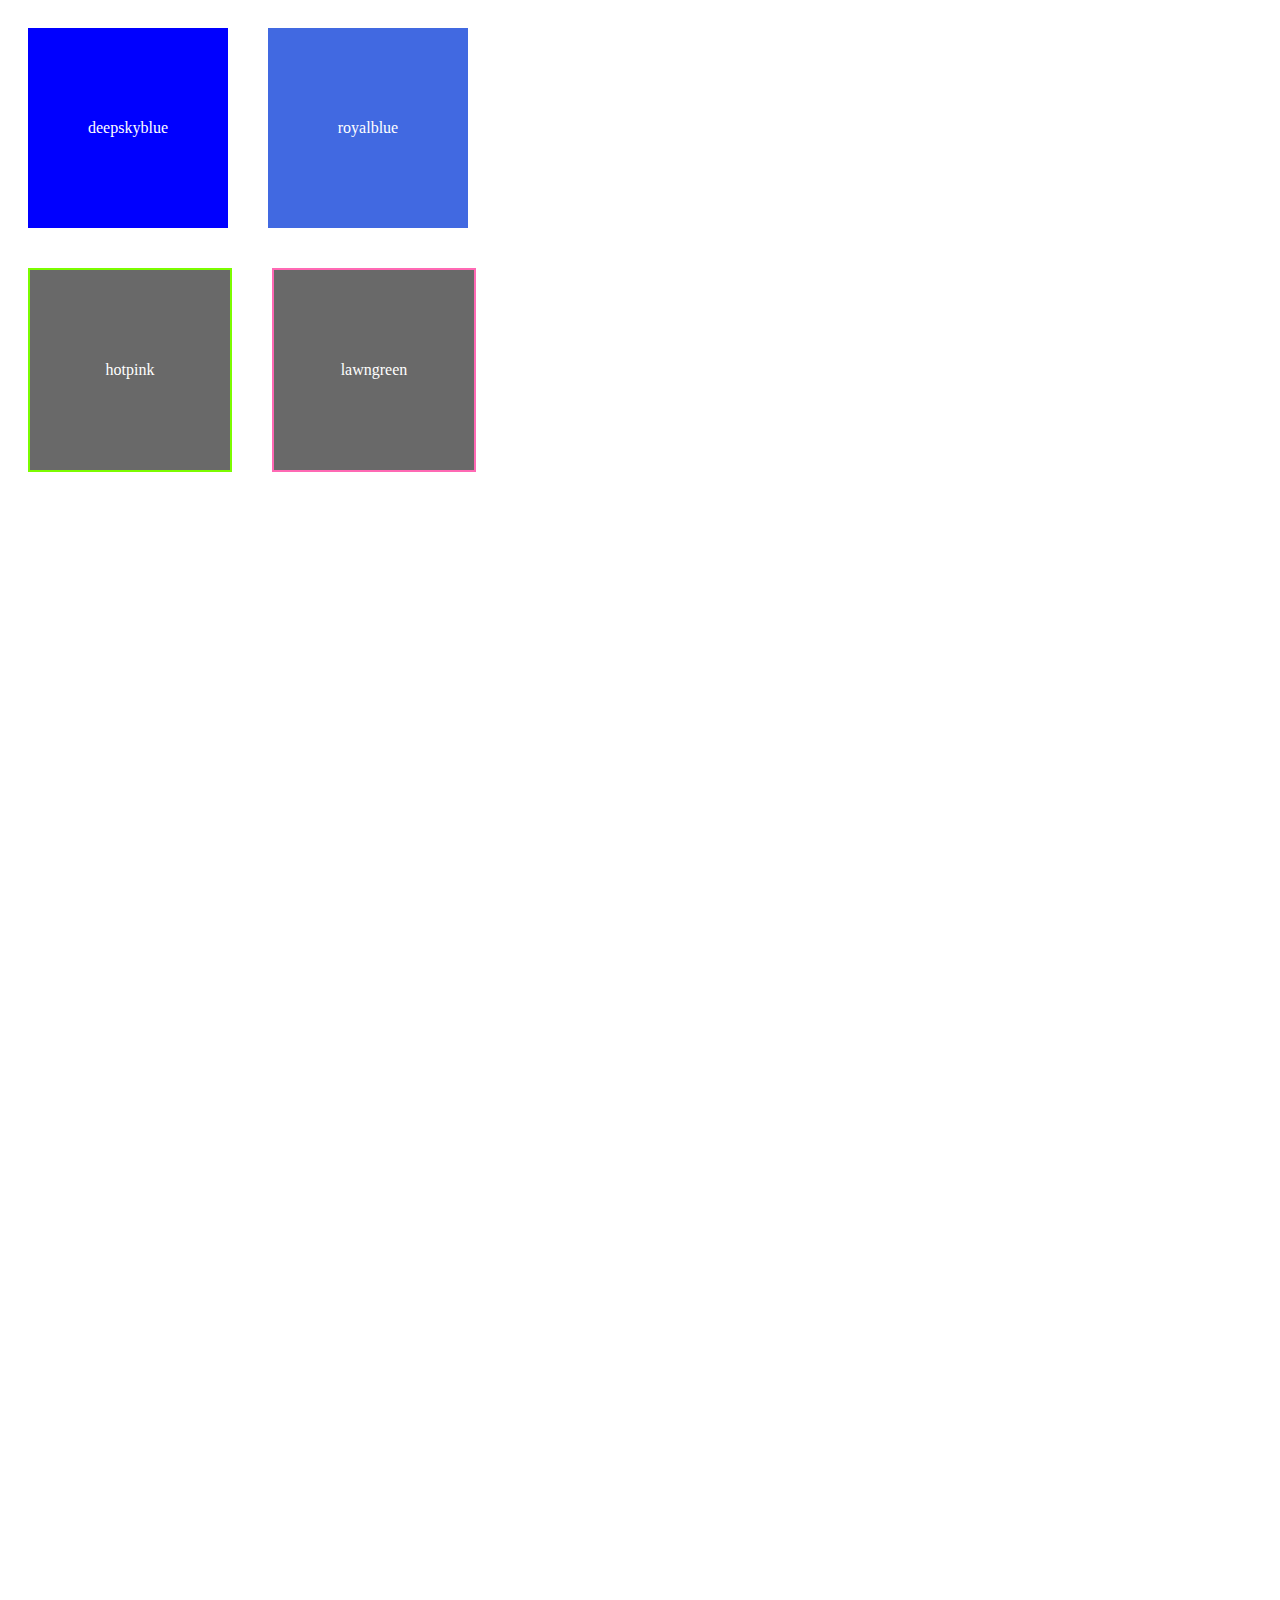
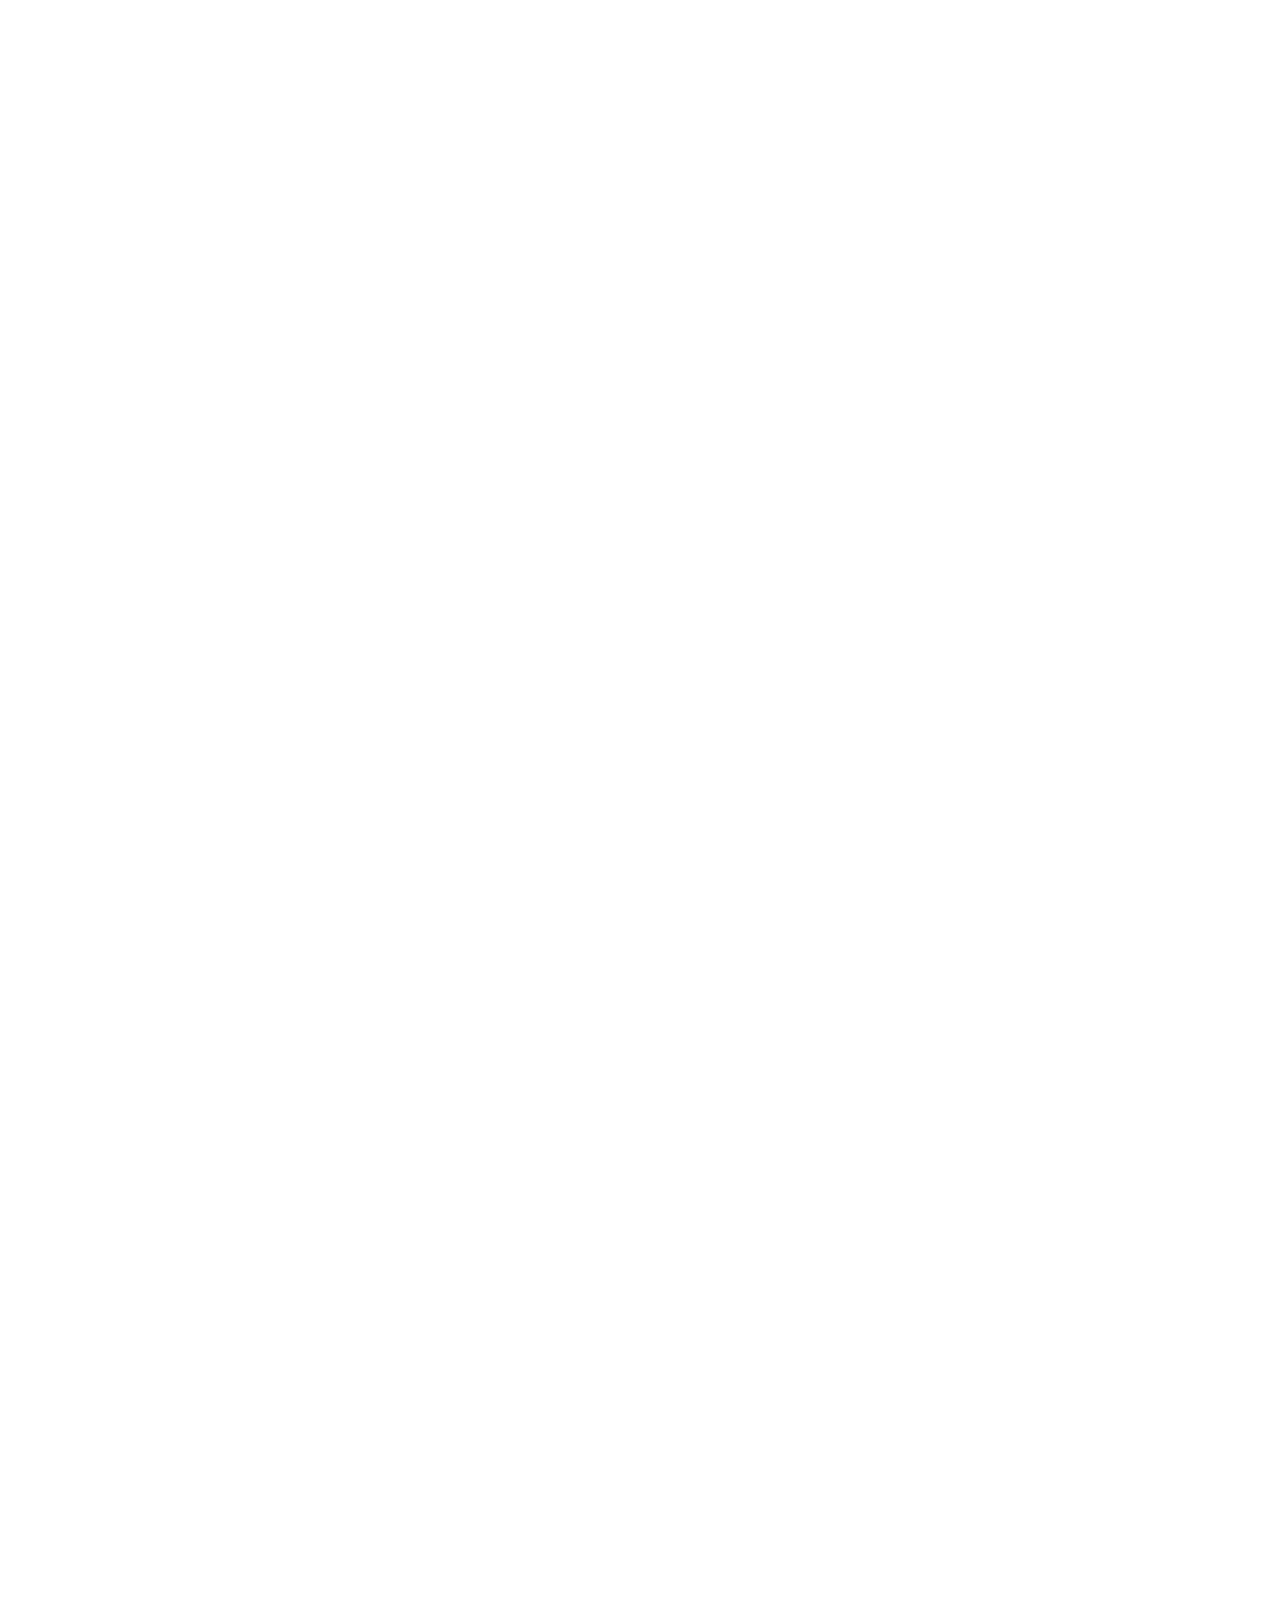
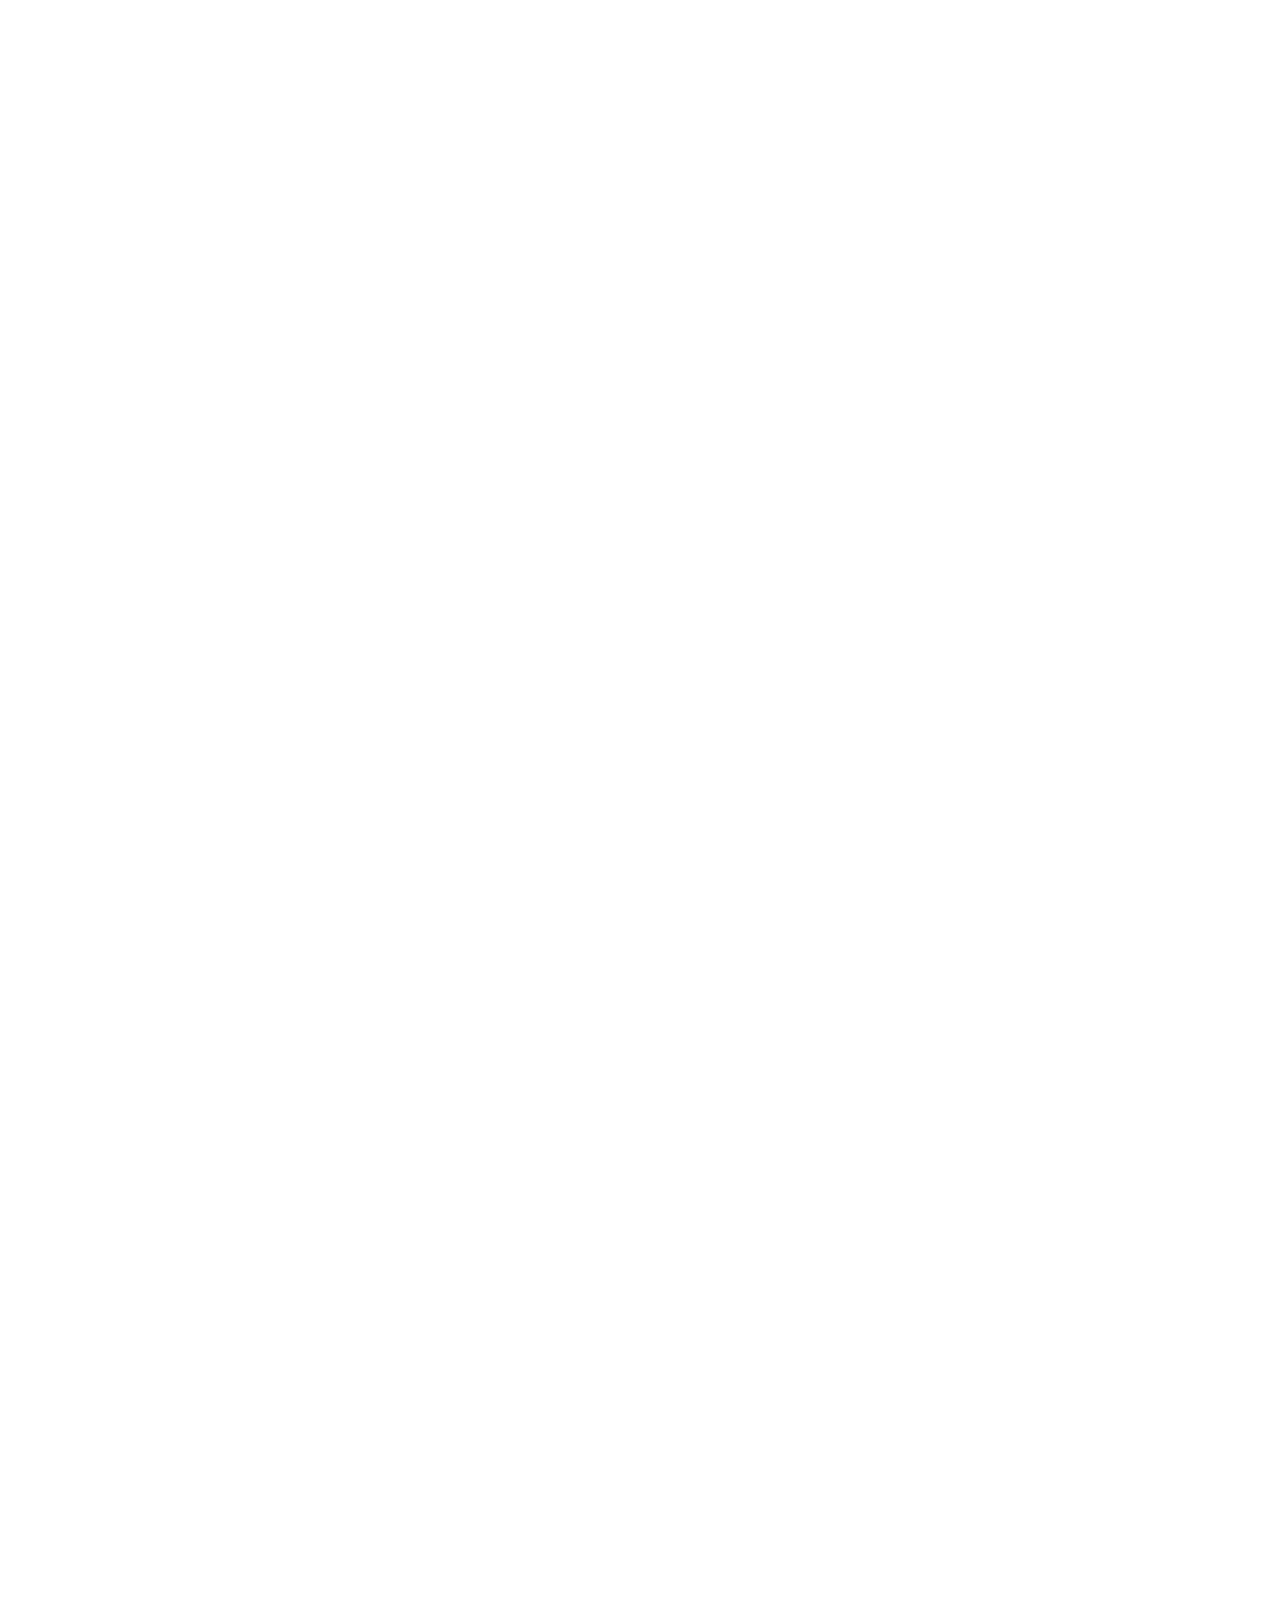
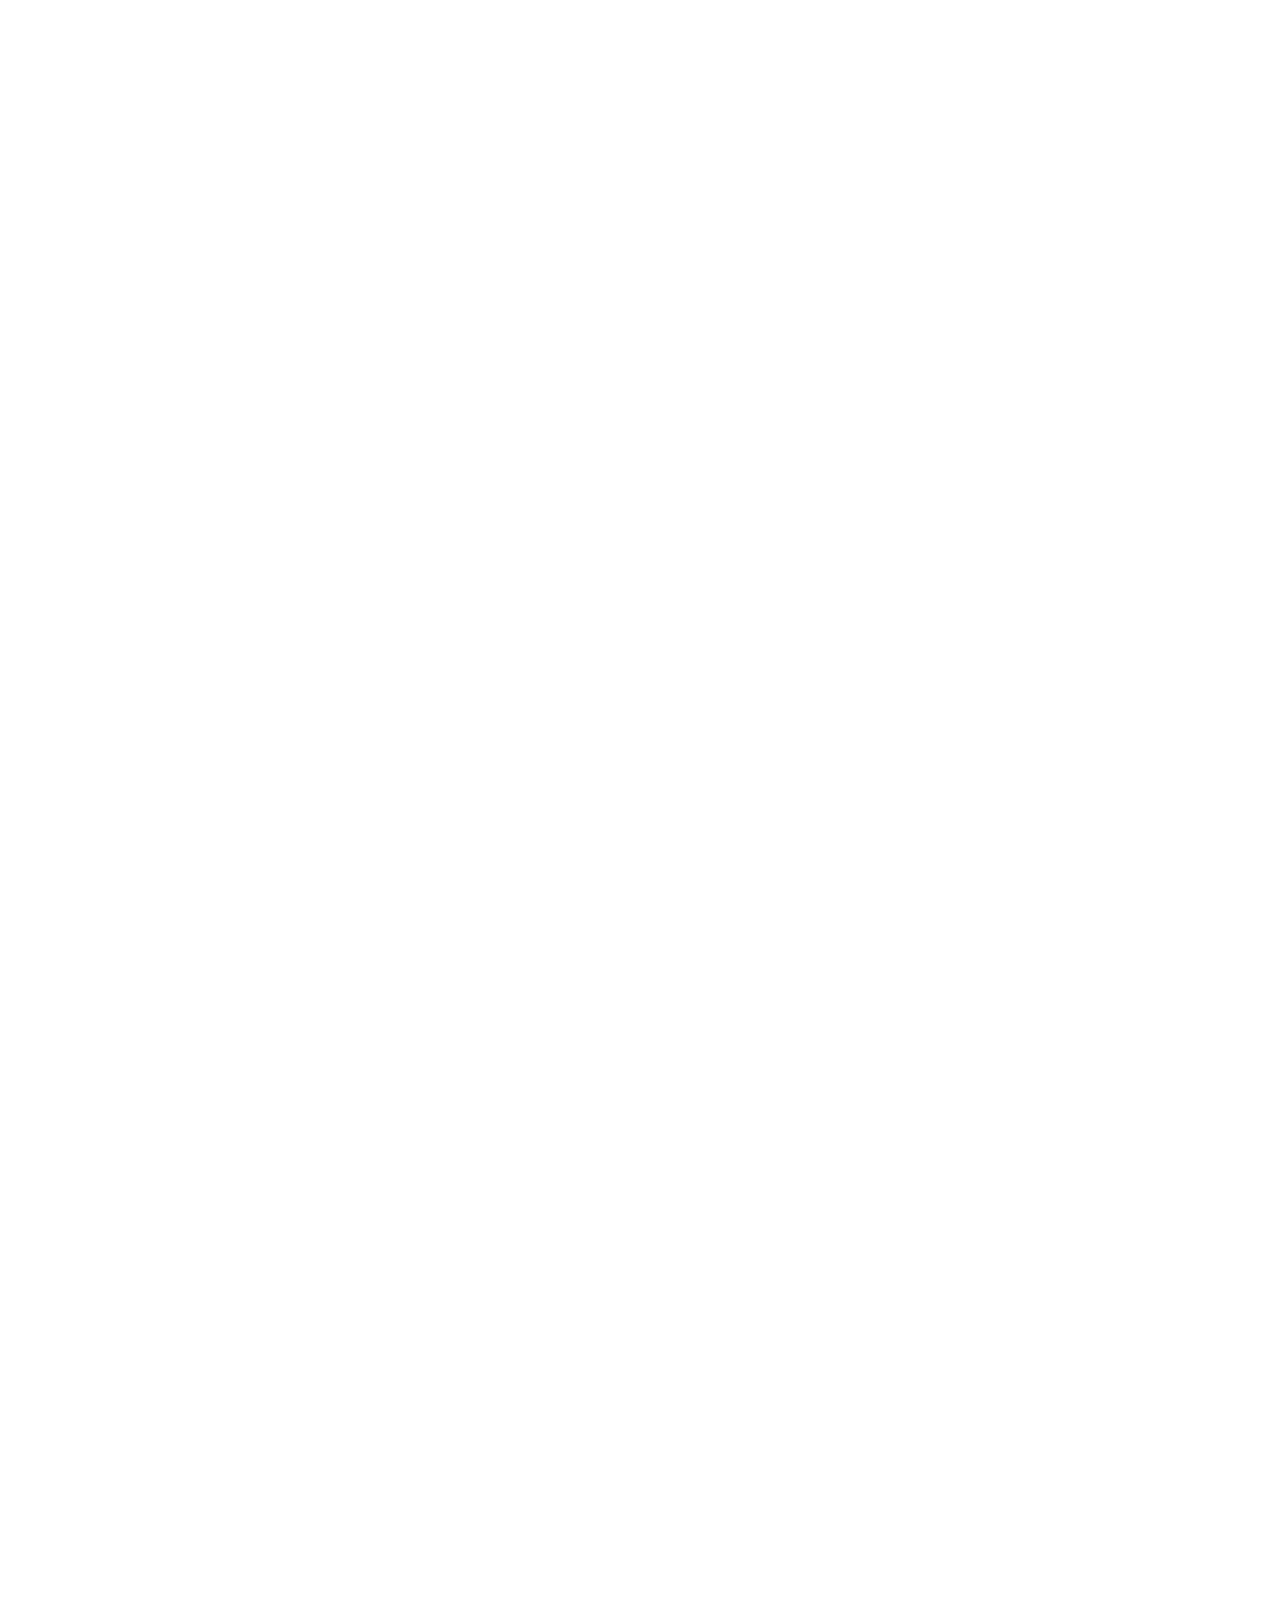
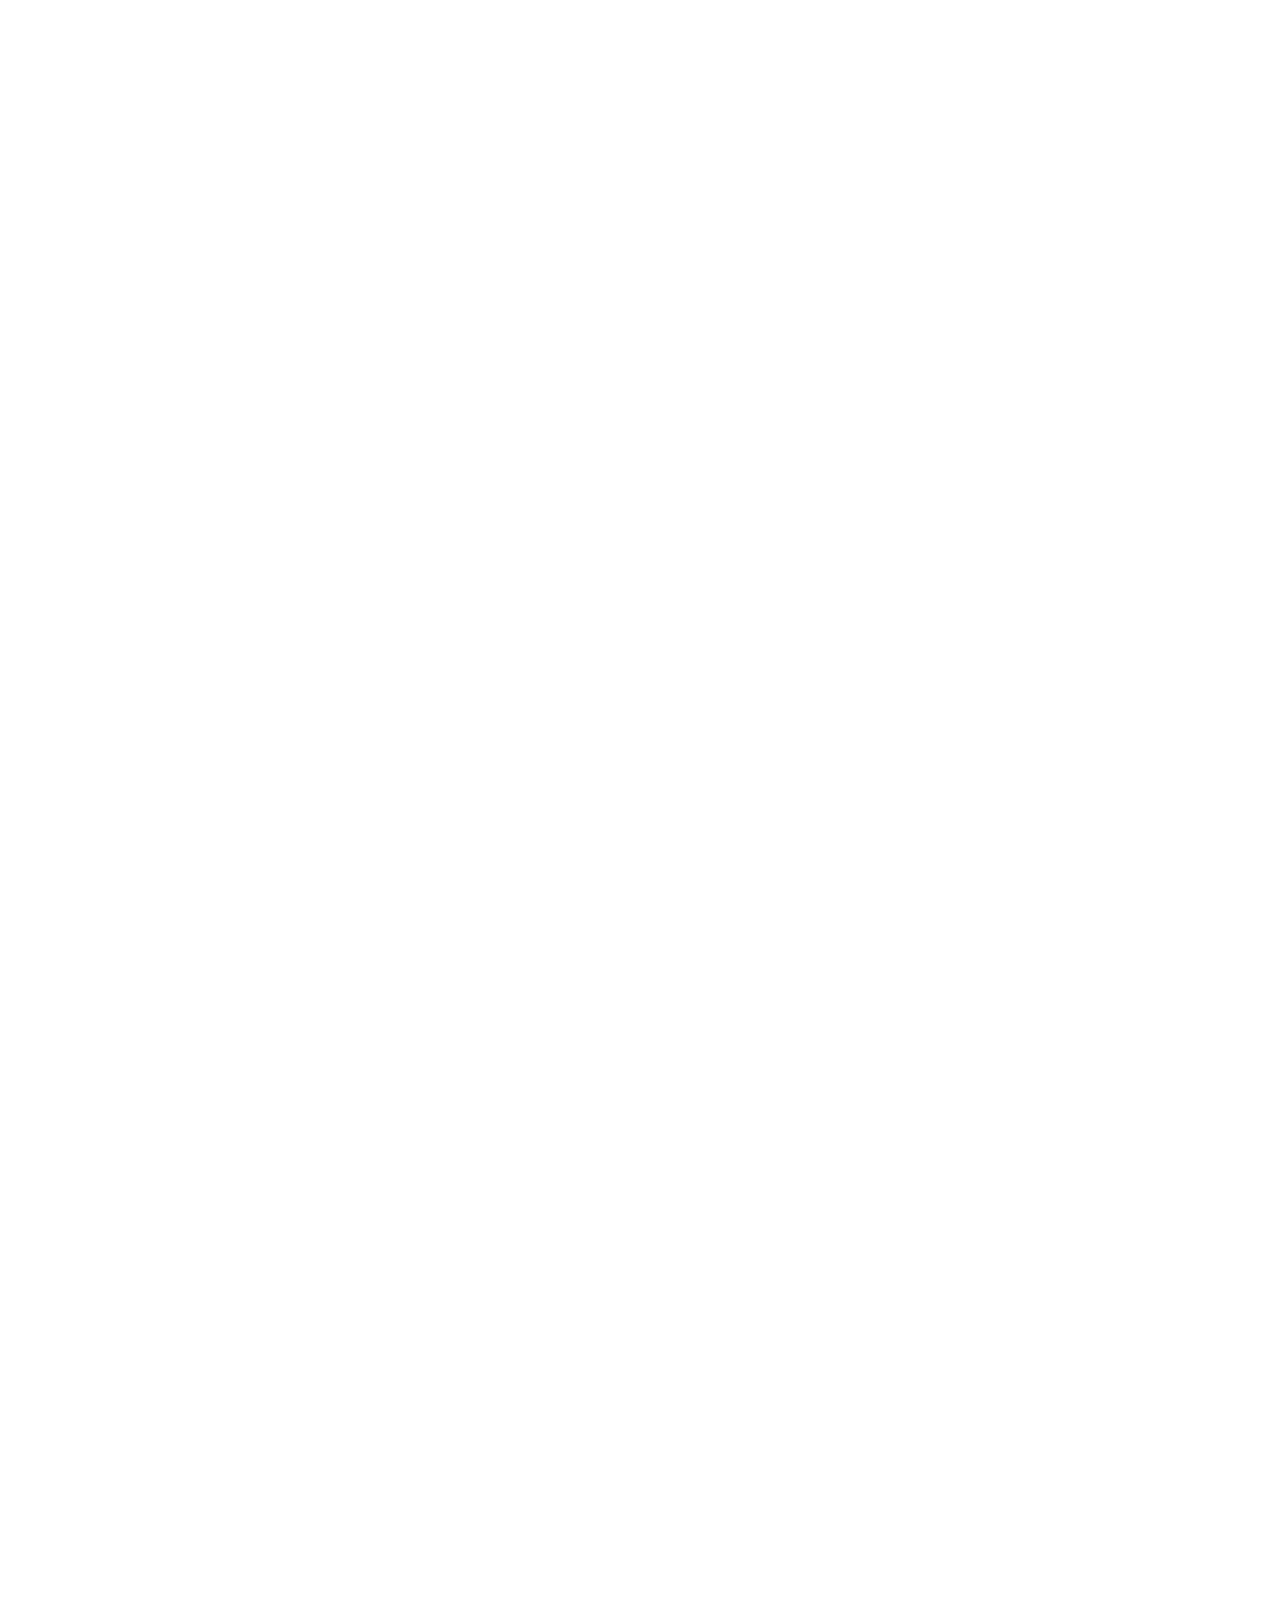
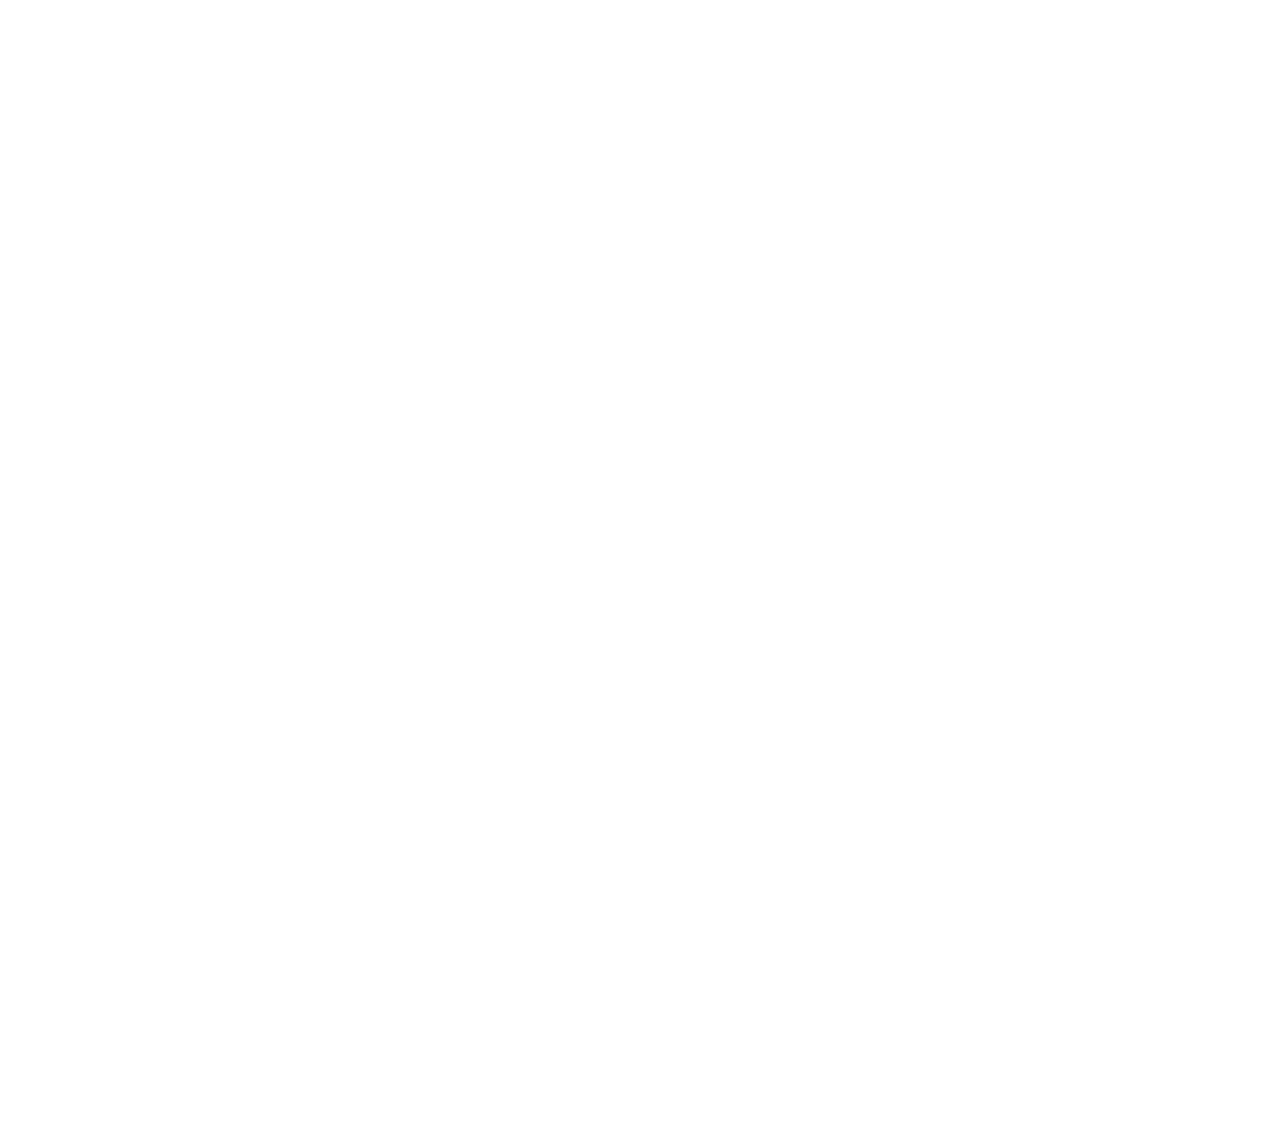
<file: 000_favorite-colors/index.html>
<!DOCTYPE html>
<html lang="en">
<head>
    <meta charset="UTF-8">
    <title>Favorite Colors</title>
    <link rel="stylesheet" href="main.css">
</head>
<body>

<div class="b">
    <div class="c c01">deepskyblue</div>
    <div class="c c02">royalblue</div>
</div>
<div class="b">
    <div class="c c03">hotpink</div>
    <div class="c c04">lawngreen</div>
</div>
<div class="c c05"></div>
<div class="c c06"></div>
<div class="c c07"></div>
<div class="c c08"></div>
<div class="c c09"></div>
<div class="c c10"></div>
<div class="c c11"></div>
<div class="c c12"></div>
<div class="c c13"></div>
<div class="c c14"></div>
<div class="c c15"></div>
<div class="c c16"></div>
<div class="c c17"></div>
<div class="c c18"></div>
<div class="c c19"></div>
<div class="c c20"></div>
<div class="c c21"></div>
<div class="c c22"></div>
<div class="c c23"></div>
<div class="c c24"></div>
<div class="c c25"></div>
<div class="c c26"></div>
<div class="c c27"></div>
<div class="c c28"></div>
<div class="c c29"></div>
<div class="c c30"></div>
<div class="c c31"></div>
<div class="c c32"></div>
<div class="c c33"></div>
<div class="c c34"></div>
<div class="c c35"></div>
<div class="c c36"></div>
<div class="c c37"></div>
<div class="c c38"></div>
<div class="c c39"></div>
<div class="c c40"></div>

</body>
</html>
</file>
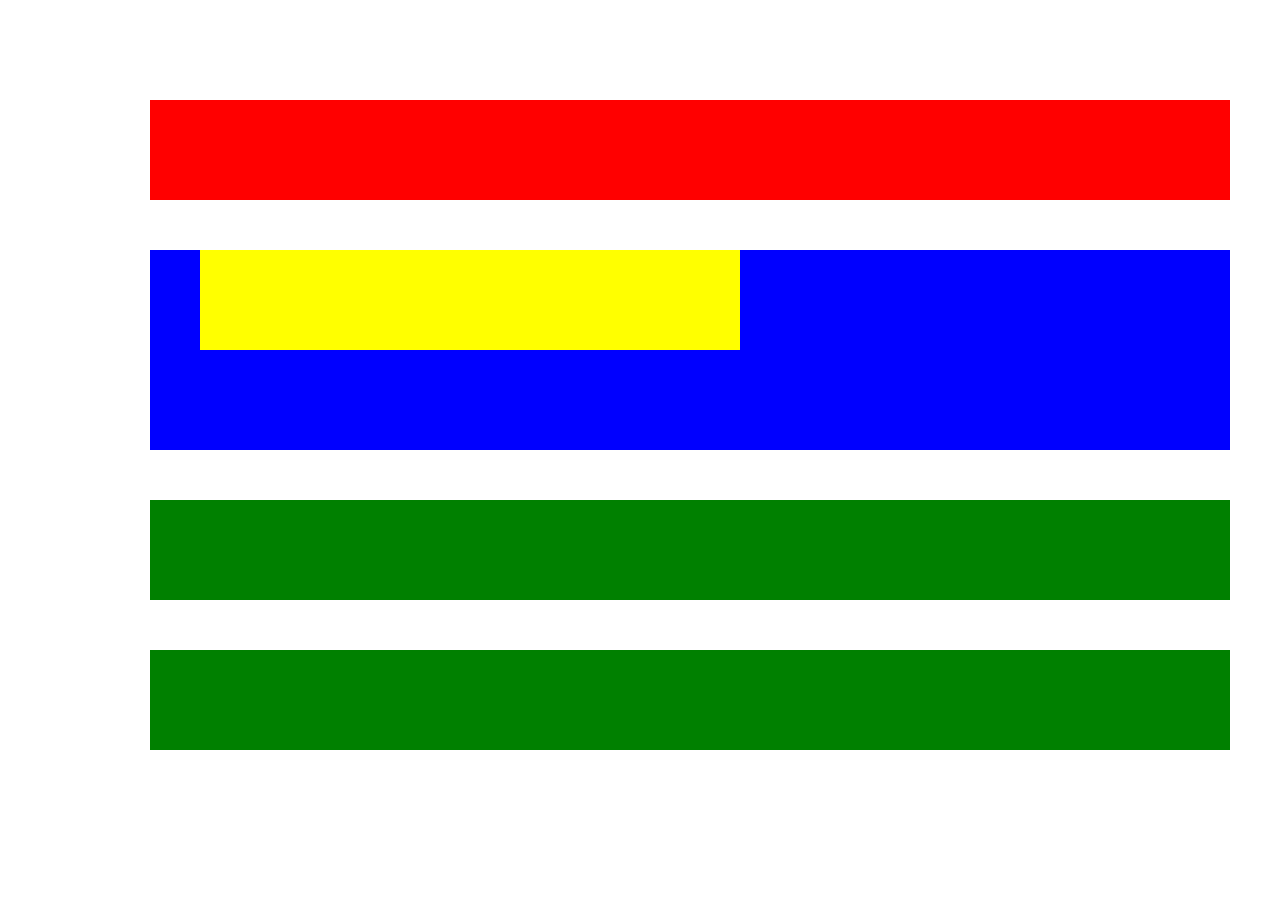
<file: 004_multiple-css-rule-sets/index.html>
<!DOCTYPE html>
<html lang="en">
<head>
    <meta charset="UTF-8">
    <title>Title</title>
    <link rel="stylesheet" href="main.css">
</head>
<body>

<header></header>

<section>
    <article></article>
</section>

<aside></aside>

<footer></footer>

</body>
</html>
</file>
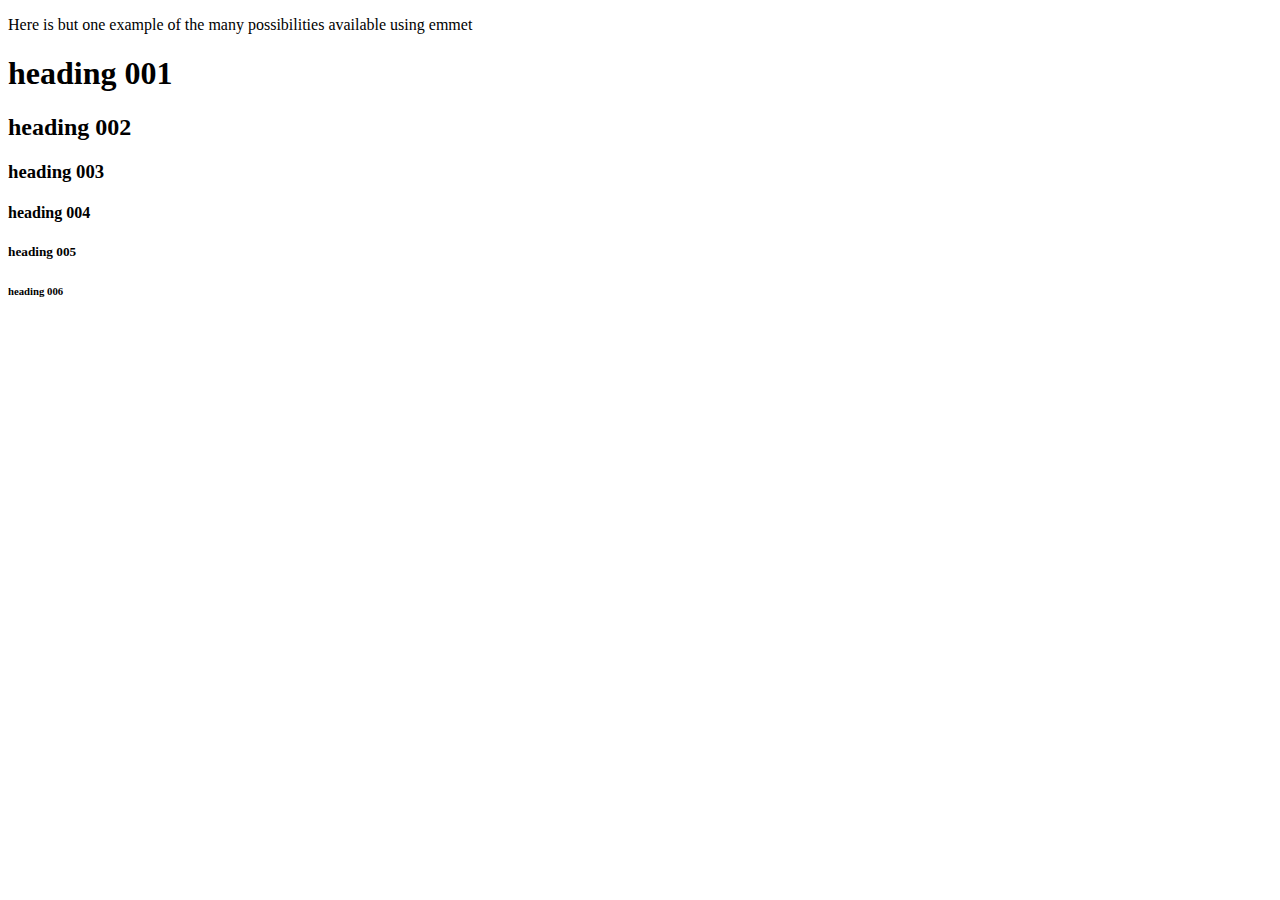
<file: 006_emmet/index.html>
<!DOCTYPE html>
<html lang="en">
<head>
    <meta charset="UTF-8">
    <title>Title</title>
</head>
<body>


<!--p{Here is but one example of the many possibilities available using emmet}-->
<p>Here is but one example of the many possibilities available using emmet</p>

<!--h${heading $$$}*6-->
<h1>heading 001</h1>
<h2>heading 002</h2>
<h3>heading 003</h3>
<h4>heading 004</h4>
<h5>heading 005</h5>
<h6>heading 006</h6>

</body>
</html>
</file>
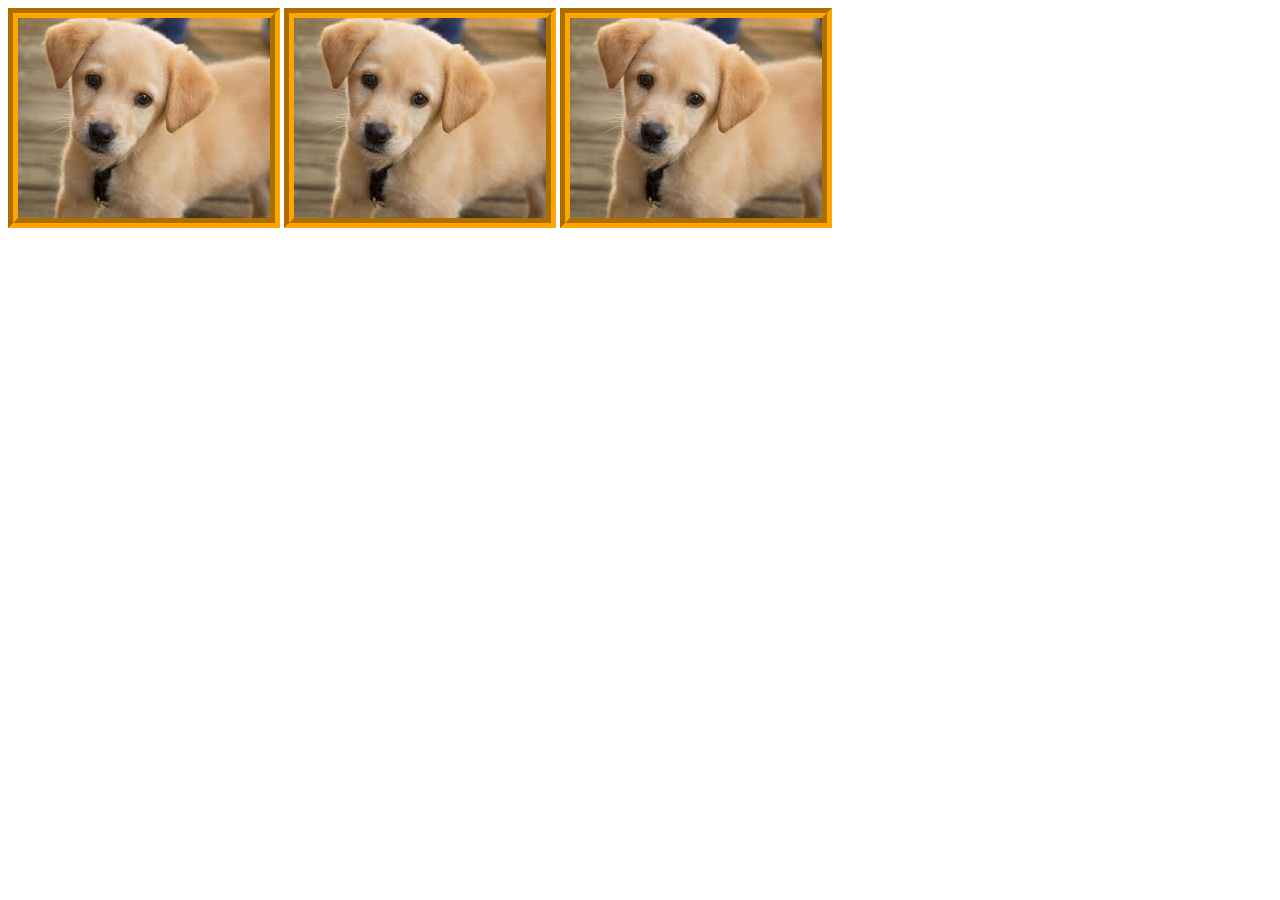
<file: 008_relative-urls/index.html>
<!DOCTYPE html>
<html lang="en">
<head>
    <meta charset="UTF-8">
    <title>Title</title>
    <link rel="stylesheet" href="main.css">
</head>
<body>

<!--relative-->
<img src="puppy.jpg">

<!--relative-->
<img src="img/dog.jpg">

<!--relative-->
<img src="../000_img/pup.jpg">


</body>
</html>
</file>
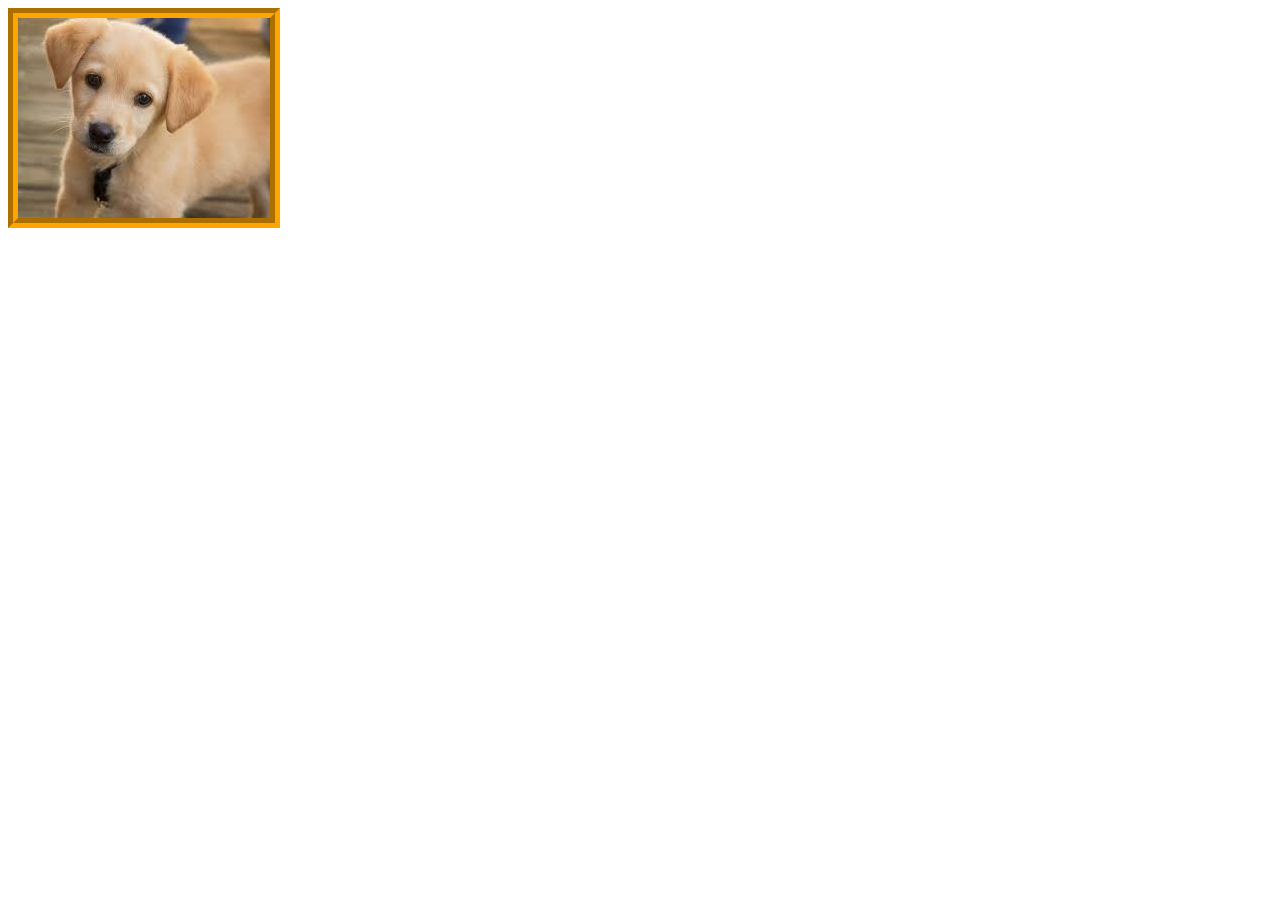
<file: 010_code-comments/index.html>
<!DOCTYPE html>
<html lang="en">
<head>
    <meta charset="UTF-8">
    <title>Title</title>
    <link rel="stylesheet" href="main.css">
</head>
<body>

<!--relative-->
<img src="puppy.jpg">

</body>
</html>
</file>
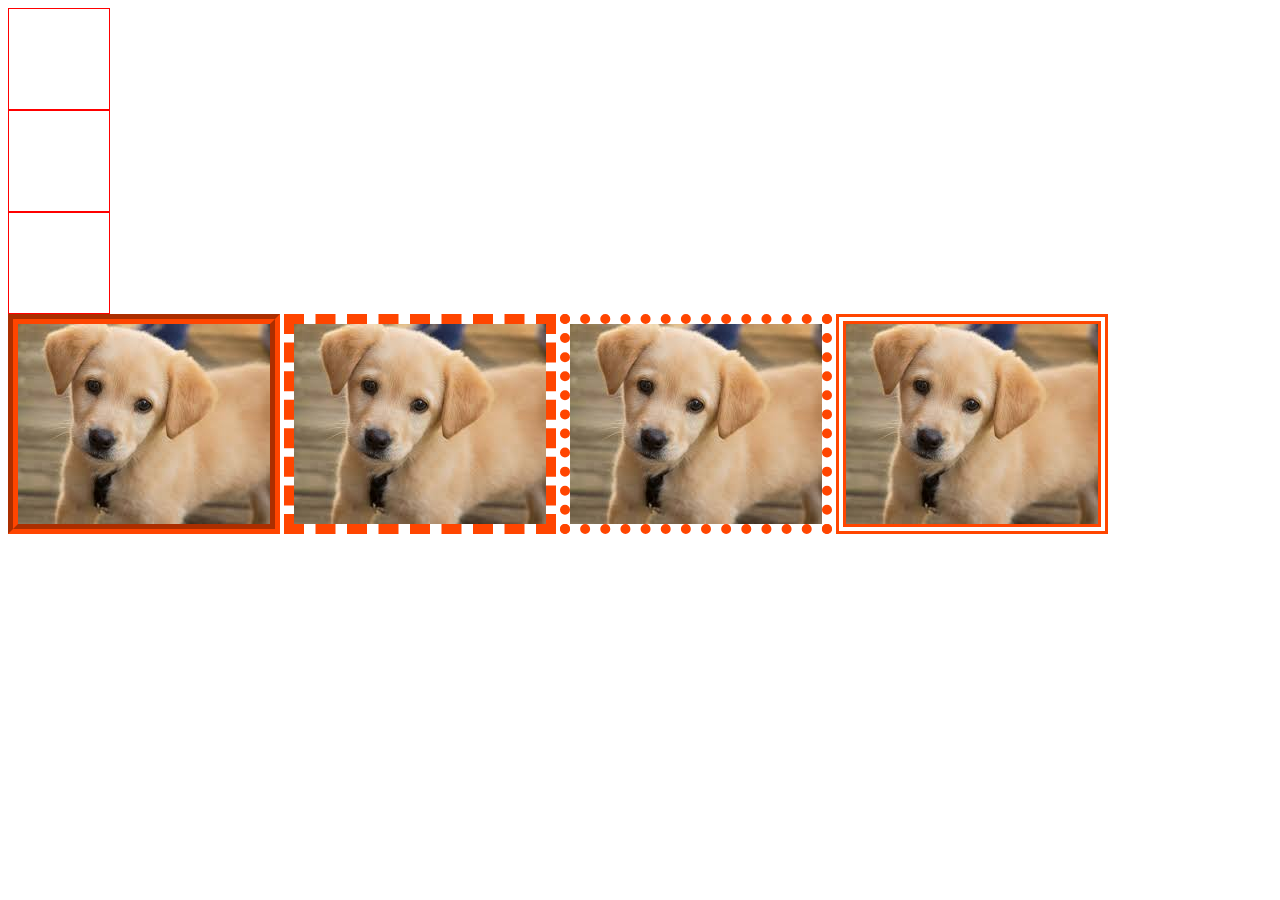
<file: 012_border/index.html>
<!DOCTYPE html>
<html lang="en">
<head>
    <meta charset="UTF-8">
    <title>Title</title>
    <link rel="stylesheet" href="main.css">
</head>
<body>

<div></div>
<div></div>
<div></div>

<img src="../000_img/pup.jpg">
<img src="../000_img/pup.jpg" class="dogone">
<img src="../000_img/pup.jpg" class="dogtwo">
<img src="../000_img/pup.jpg" class="dogthree">


</body>
</html>
</file>
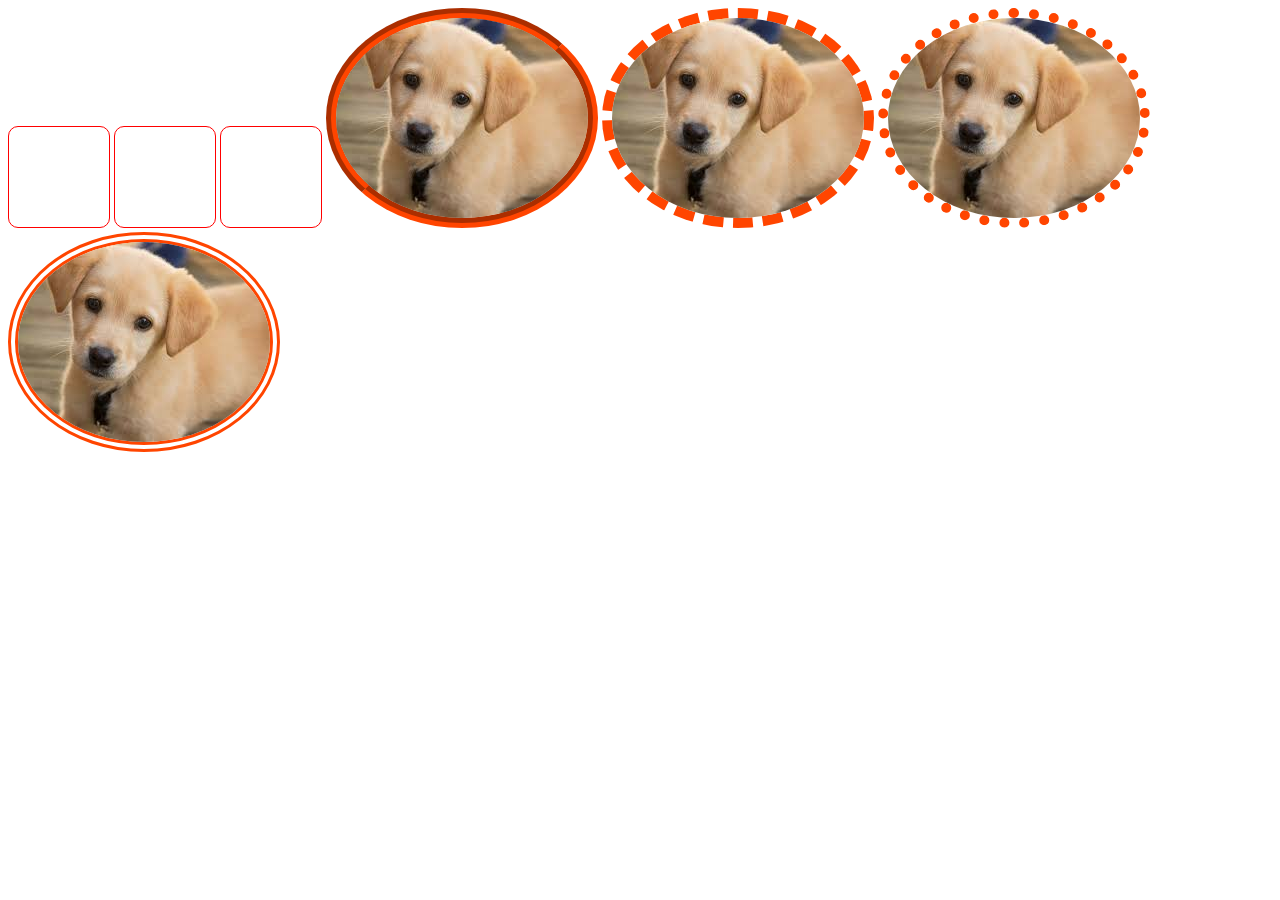
<file: 014_display/index.html>
<!DOCTYPE html>
<html lang="en">
<head>
    <meta charset="UTF-8">
    <title>Title</title>
    <link rel="stylesheet" href="main.css">
</head>
<body>

<div></div>
<div></div>
<div></div>

<img src="../000_img/pup.jpg">
<img src="../000_img/pup.jpg" class="dogone">
<img src="../000_img/pup.jpg" class="dogtwo">
<img src="../000_img/pup.jpg" class="dogthree">

</body>
</html>
</file>
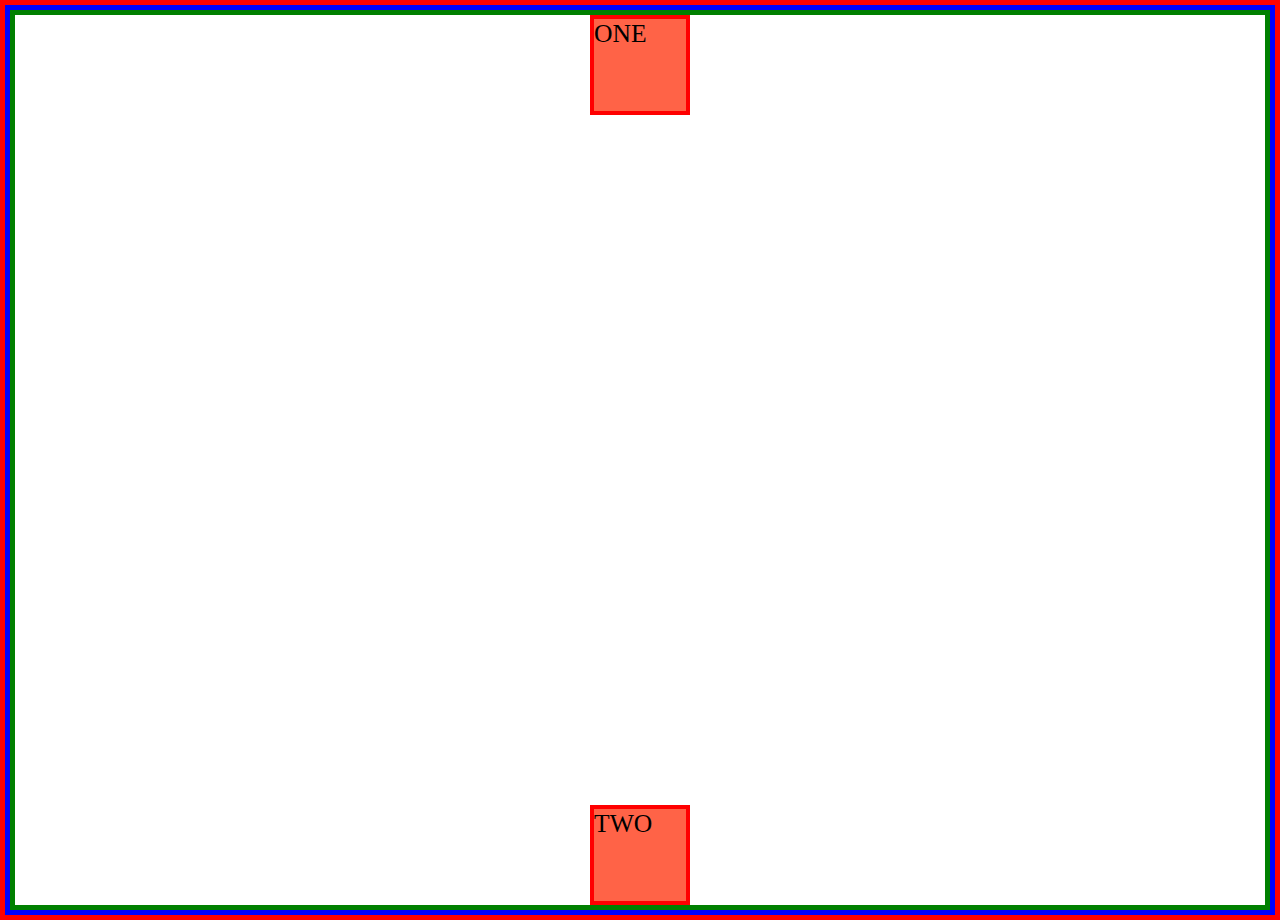
<file: 000_temp/01/index.html>
<!doctype html>
<html lang="en">
<head>
    <meta charset="UTF-8">
    <title>Document</title>
    <link rel="stylesheet" href="main.css">
</head>
<body>

<main id="atf">
    <div>ONE</div>
    <div>TWO</div>
</main>


</body>
</html>
</file>
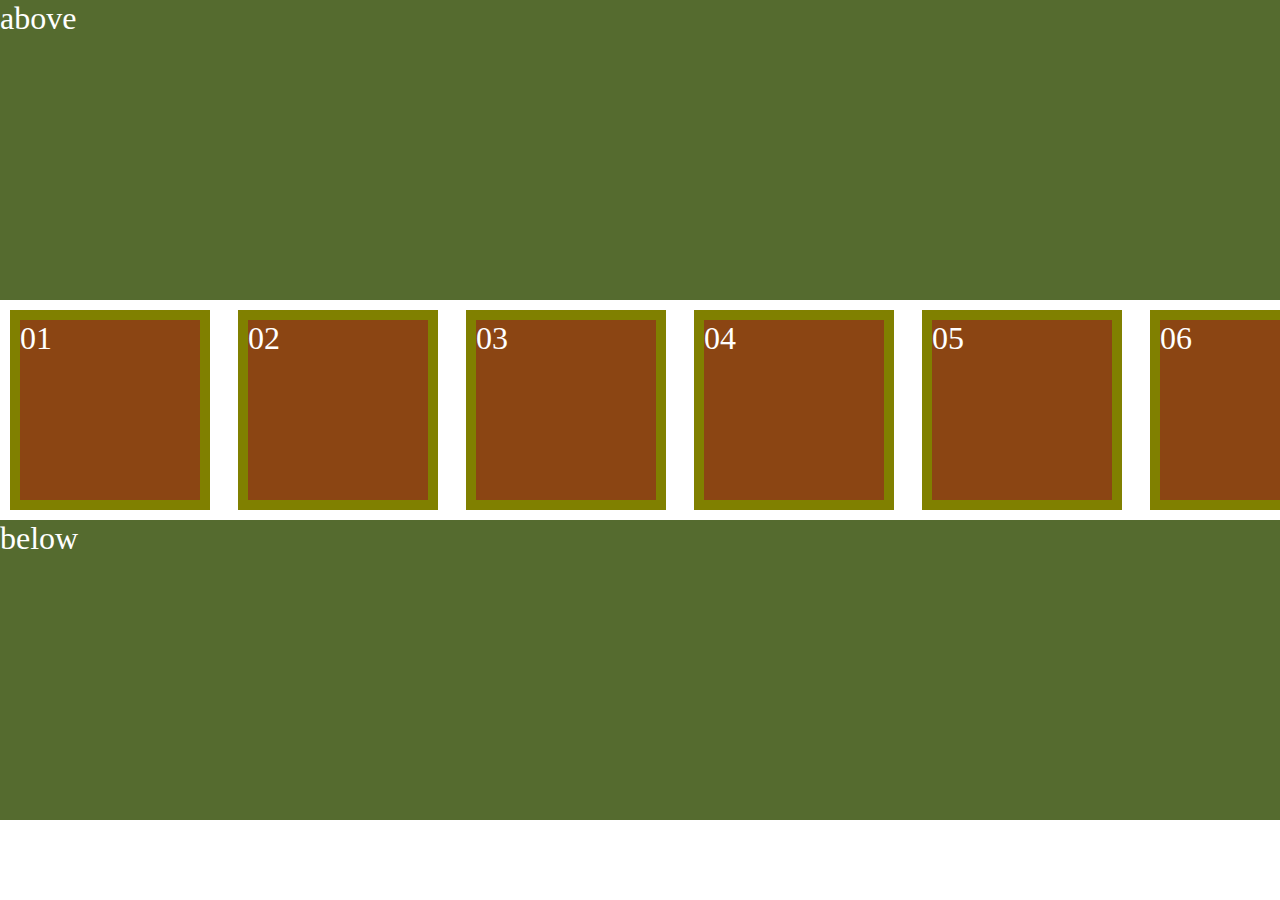
<file: 000_temp/02_safari-horizontal-scroll/index.html>
<!DOCTYPE html>
<html lang="en">
<head>
    <meta charset="UTF-8">
    <title>Horizontal Scroll</title>
    <link rel="stylesheet" href="main.css">
</head>
<body>

<section>above</section>
<div id="menu">
    <div class="box">01</div>
    <div class="box">02</div>
    <div class="box">03</div>
    <div class="box">04</div>
    <div class="box">05</div>
    <div class="box">06</div>
    <div class="box">07</div>
    <div class="box">08</div>
    <div class="box">09</div>
    <div class="box">10</div>
</div>
<section>below</section>

</body>
</html>
</file>
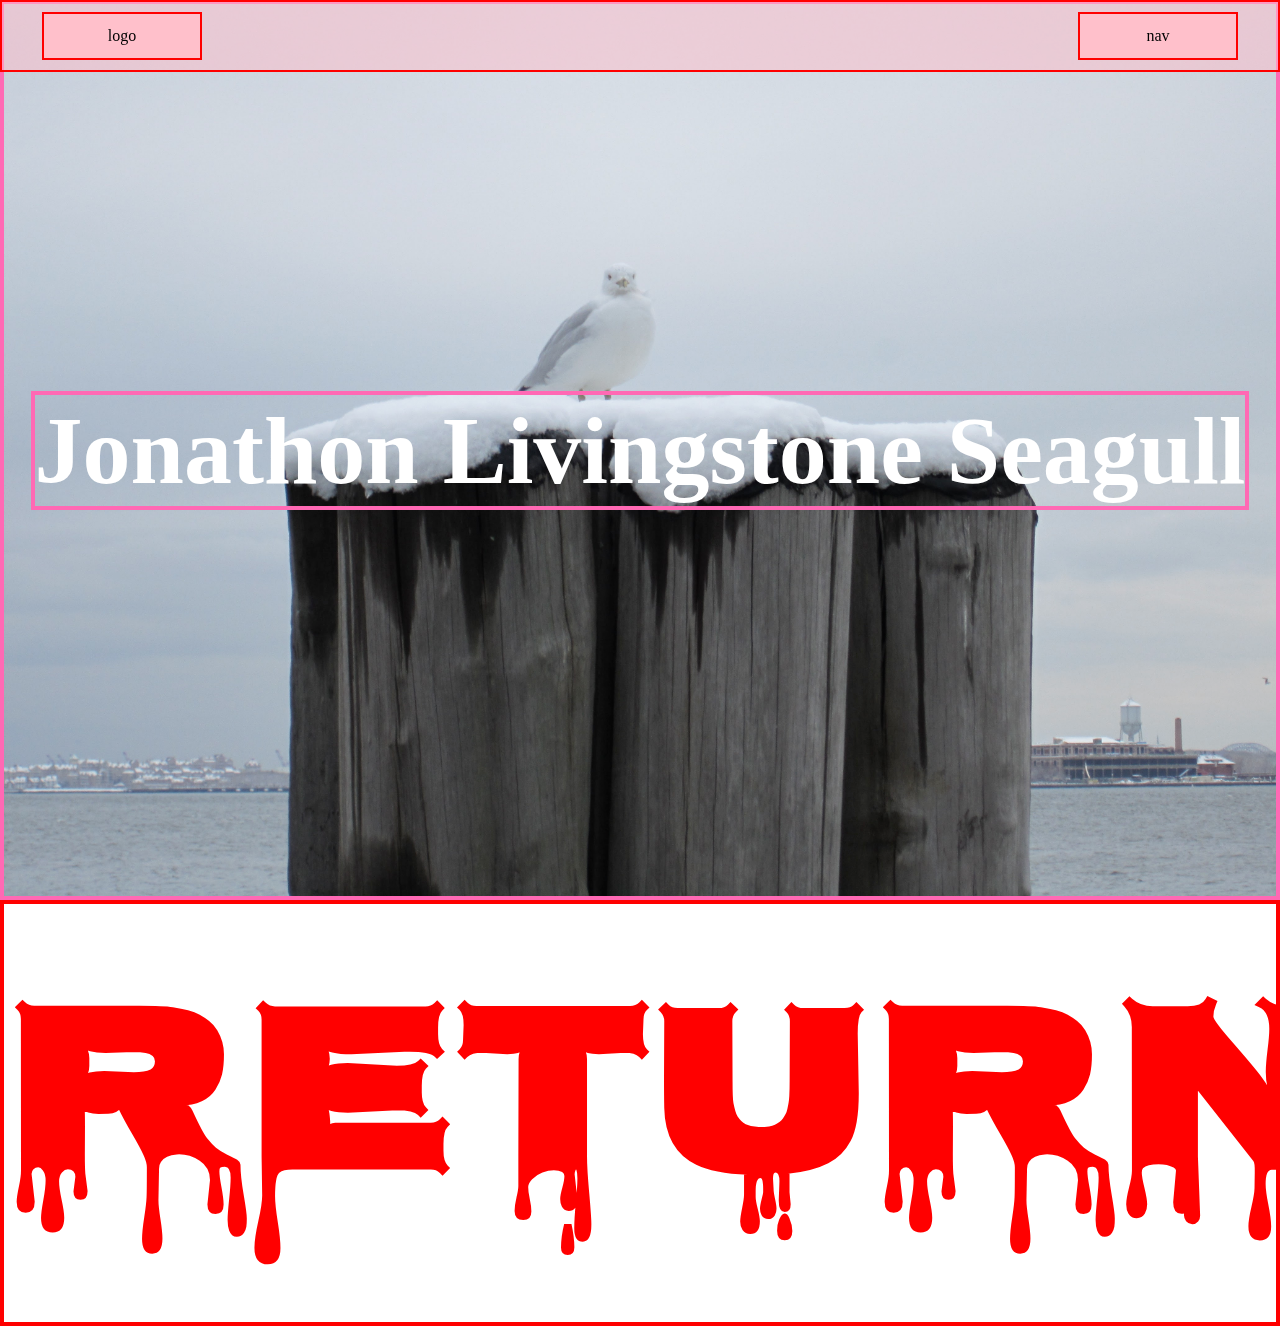
<file: 000_temp/03_atf/index.html>
<!DOCTYPE html>
<html lang="en">
<head>
    <meta charset="UTF-8">
    <title>Title</title>
    <link href="https://fonts.googleapis.com/css?family=Nosifer" rel="stylesheet">
    <link rel="stylesheet" href="main.css">
</head>
<body>

<header>
    <div>logo</div>
    <div>nav</div>
</header>

<div id="atf">
    <h1>Jonathon Livingstone Seagull</h1>
</div>

<h2>Returns</h2>
</body>
</html>
</file>
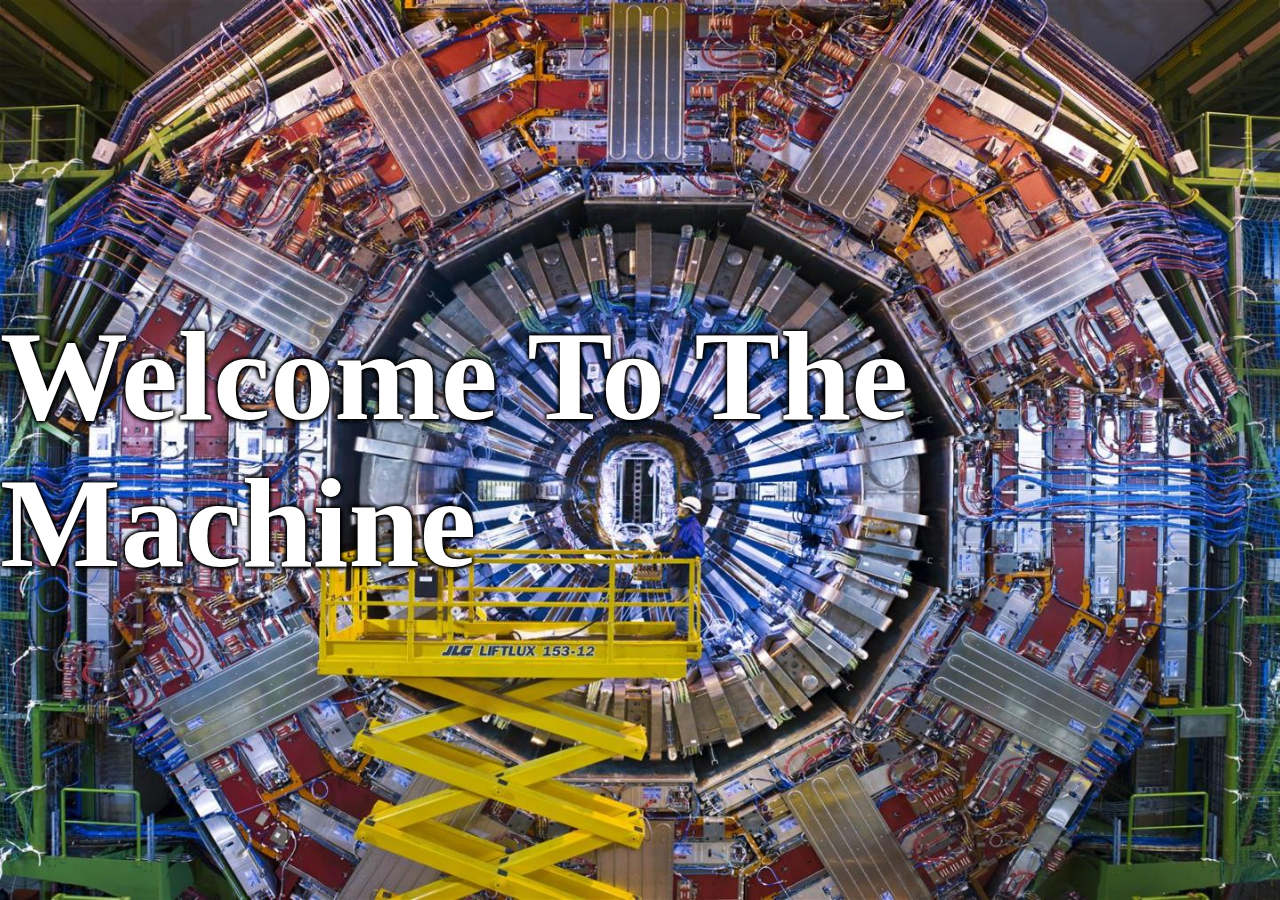
<file: 000_temp/04_atf-again/index.html>
<!DOCTYPE html>
<html lang="en">
<head>
    <meta charset="UTF-8">
    <title>ATF</title>
    <link rel="stylesheet" href="main.css">
</head>
<body>


<div id="atf">
    <h1>Welcome To The Machine</h1>
</div>


</body>
</html>
</file>
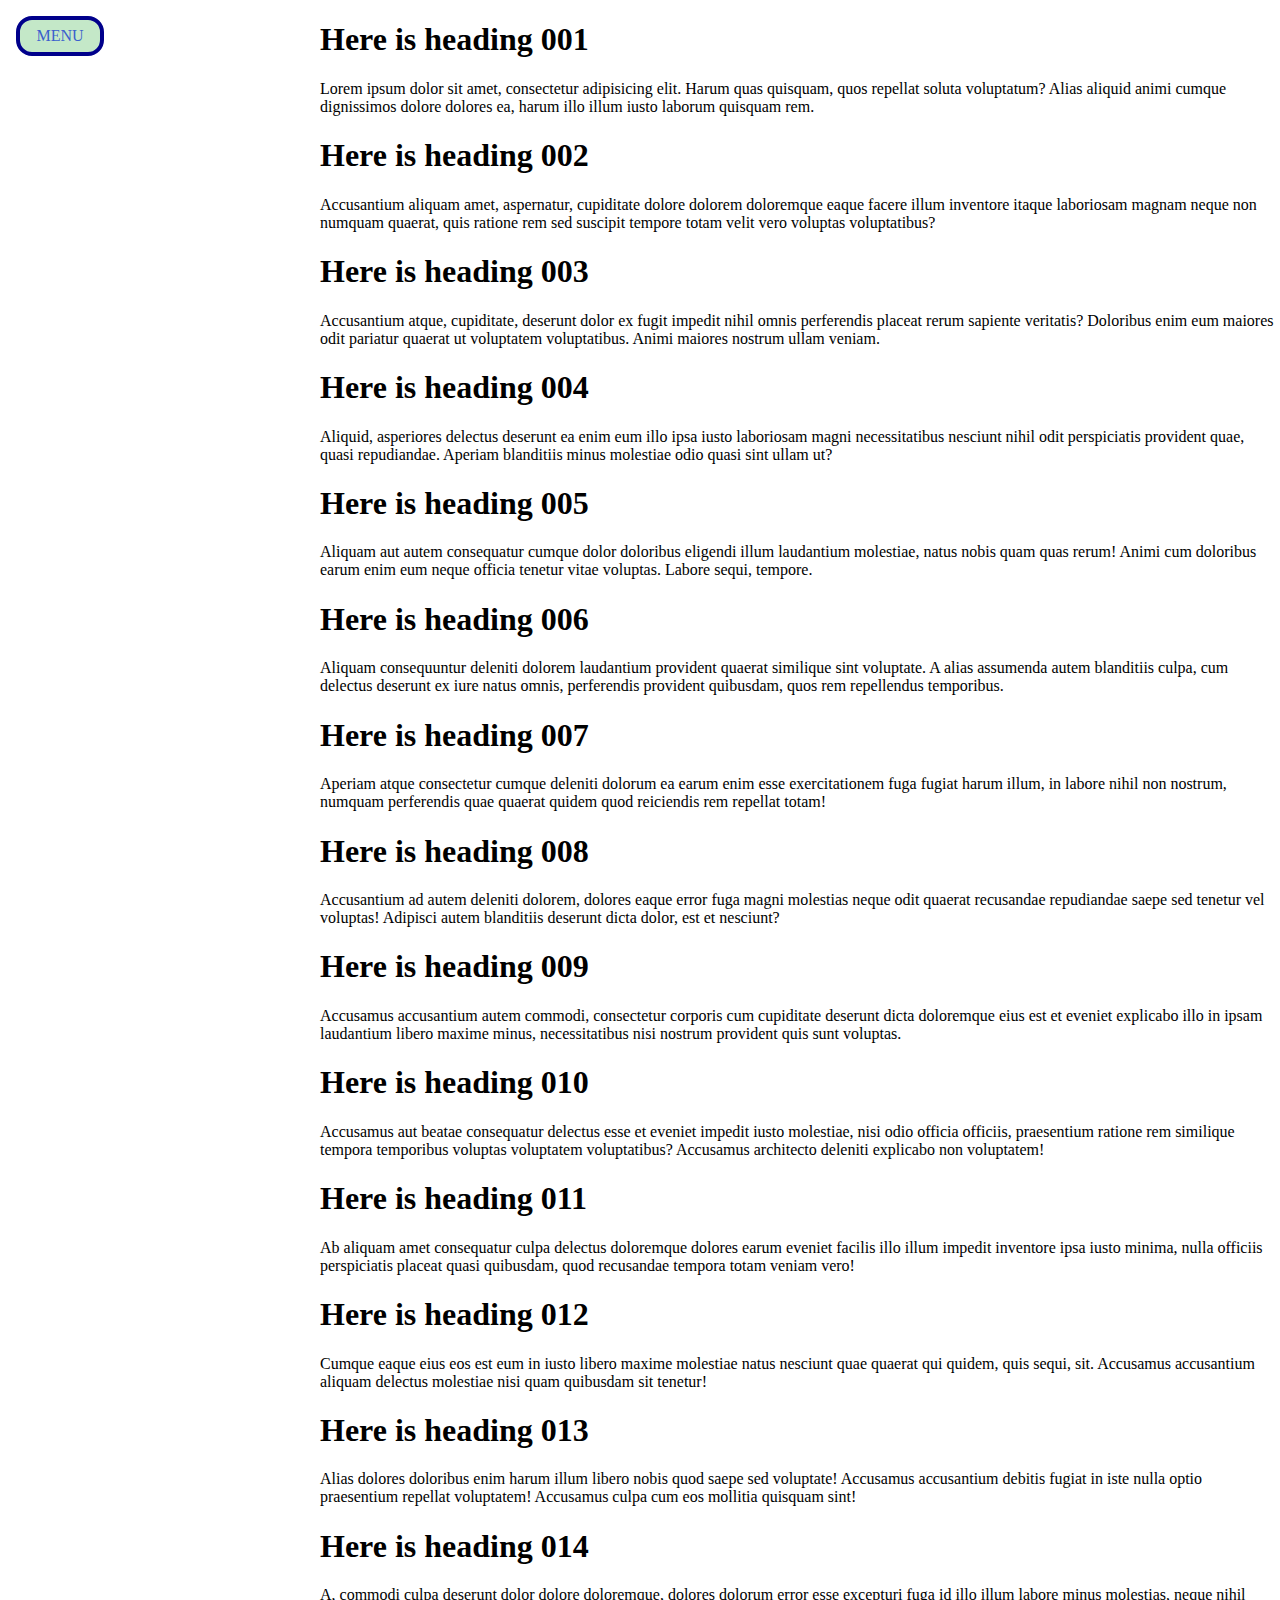
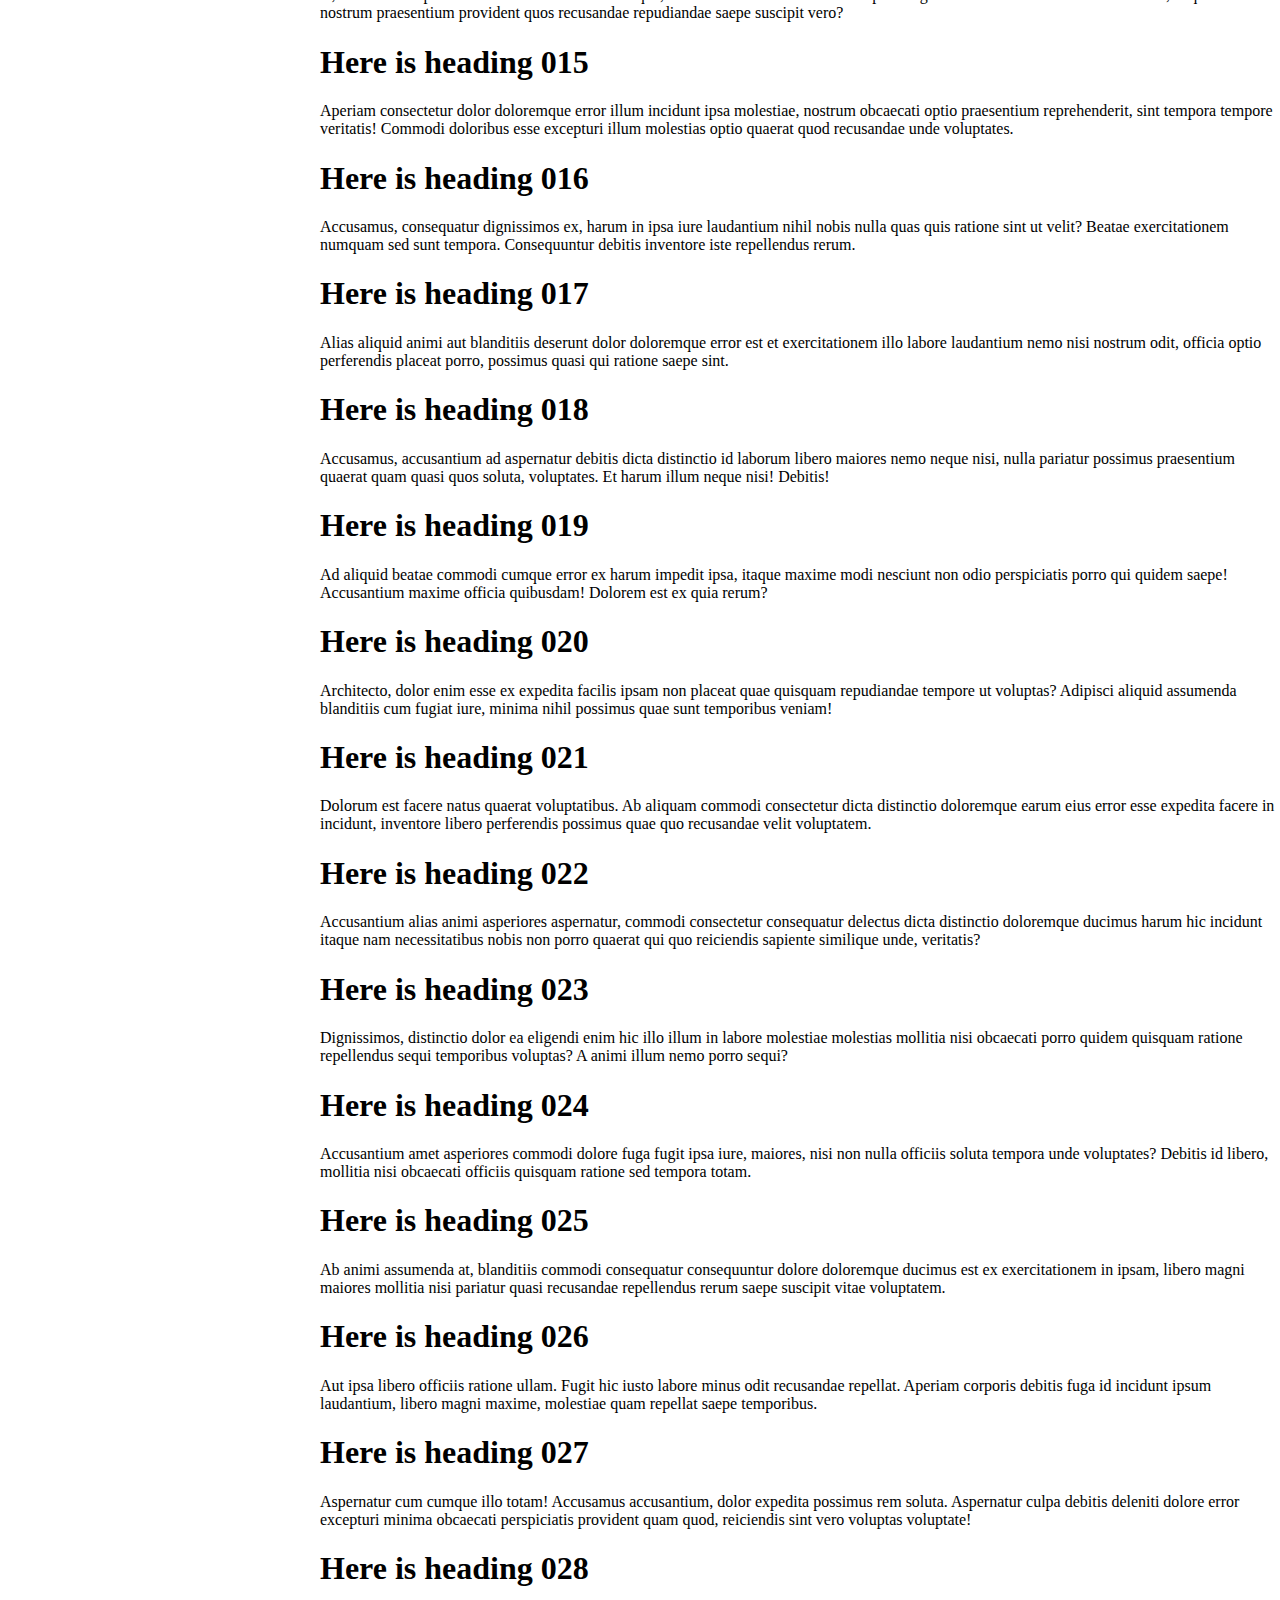
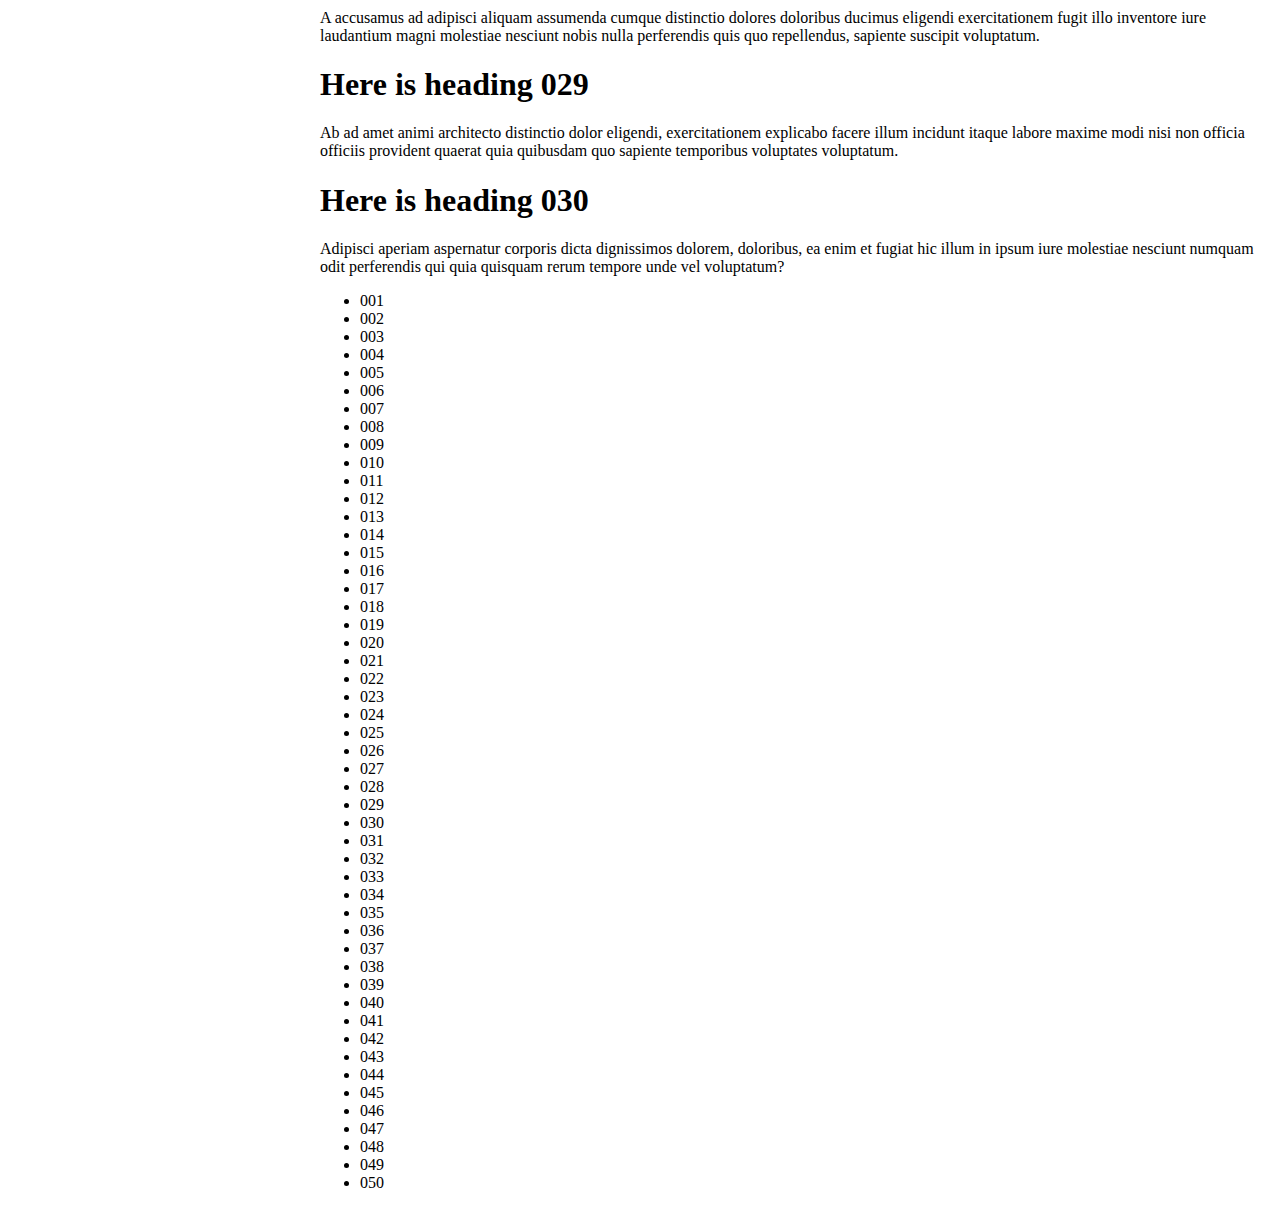
<file: 000_temp/06_side-bar/index.html>
<!DOCTYPE html>
<html lang="en">
<head>
    <meta charset="UTF-8">
    <title></title>
    <link rel="stylesheet" href="layout.css">
</head>
<body>

<label for="show-menu">MENU</label>
<input type="checkbox" id="show-menu">

<div id="sidebar">
    <!--ol>(li>a[href="#target$$$"]{go to item $$$})*30-->
    <ol>
        <li><a href="#target001">go to item 001</a></li>
        <li><a href="#target002">go to item 002</a></li>
        <li><a href="#target003">go to item 003</a></li>
        <li><a href="#target004">go to item 004</a></li>
        <li><a href="#target005">go to item 005</a></li>
        <li><a href="#target006">go to item 006</a></li>
        <li><a href="#target007">go to item 007</a></li>
        <li><a href="#target008">go to item 008</a></li>
        <li><a href="#target009">go to item 009</a></li>
        <li><a href="#target010">go to item 010</a></li>
        <li><a href="#target011">go to item 011</a></li>
        <li><a href="#target012">go to item 012</a></li>
        <li><a href="#target013">go to item 013</a></li>
        <li><a href="#target014">go to item 014</a></li>
        <li><a href="#target015">go to item 015</a></li>
        <li><a href="#target016">go to item 016</a></li>
        <li><a href="#target017">go to item 017</a></li>
        <li><a href="#target018">go to item 018</a></li>
        <li><a href="#target019">go to item 019</a></li>
        <li><a href="#target020">go to item 020</a></li>
        <li><a href="#target021">go to item 021</a></li>
        <li><a href="#target022">go to item 022</a></li>
        <li><a href="#target023">go to item 023</a></li>
        <li><a href="#target024">go to item 024</a></li>
        <li><a href="#target025">go to item 025</a></li>
        <li><a href="#target026">go to item 026</a></li>
        <li><a href="#target027">go to item 027</a></li>
        <li><a href="#target028">go to item 028</a></li>
        <li><a href="#target029">go to item 029</a></li>
        <li><a href="#target030">go to item 030</a></li>
    </ol>
</div>

<main>
   <!--(h1[id="target$$$"]{Here is heading $$$}+div>lorem)*30-->
    <h1 id="target001">Here is heading 001</h1>
    <div>Lorem ipsum dolor sit amet, consectetur adipisicing elit. Harum quas quisquam, quos repellat soluta voluptatum?
        Alias aliquid animi cumque dignissimos dolore dolores ea, harum illo illum iusto laborum quisquam rem.
    </div>
    <h1 id="target002">Here is heading 002</h1>
    <div>Accusantium aliquam amet, aspernatur, cupiditate dolore dolorem doloremque eaque facere illum inventore itaque
        laboriosam magnam neque non numquam quaerat, quis ratione rem sed suscipit tempore totam velit vero voluptas
        voluptatibus?
    </div>
    <h1 id="target003">Here is heading 003</h1>
    <div>Accusantium atque, cupiditate, deserunt dolor ex fugit impedit nihil omnis perferendis placeat rerum sapiente
        veritatis? Doloribus enim eum maiores odit pariatur quaerat ut voluptatem voluptatibus. Animi maiores nostrum
        ullam veniam.
    </div>
    <h1 id="target004">Here is heading 004</h1>
    <div>Aliquid, asperiores delectus deserunt ea enim eum illo ipsa iusto laboriosam magni necessitatibus nesciunt
        nihil odit perspiciatis provident quae, quasi repudiandae. Aperiam blanditiis minus molestiae odio quasi sint
        ullam ut?
    </div>
    <h1 id="target005">Here is heading 005</h1>
    <div>Aliquam aut autem consequatur cumque dolor doloribus eligendi illum laudantium molestiae, natus nobis quam quas
        rerum! Animi cum doloribus earum enim eum neque officia tenetur vitae voluptas. Labore sequi, tempore.
    </div>
    <h1 id="target006">Here is heading 006</h1>
    <div>Aliquam consequuntur deleniti dolorem laudantium provident quaerat similique sint voluptate. A alias assumenda
        autem blanditiis culpa, cum delectus deserunt ex iure natus omnis, perferendis provident quibusdam, quos rem
        repellendus temporibus.
    </div>
    <h1 id="target007">Here is heading 007</h1>
    <div>Aperiam atque consectetur cumque deleniti dolorum ea earum enim esse exercitationem fuga fugiat harum illum, in
        labore nihil non nostrum, numquam perferendis quae quaerat quidem quod reiciendis rem repellat totam!
    </div>
    <h1 id="target008">Here is heading 008</h1>
    <div>Accusantium ad autem deleniti dolorem, dolores eaque error fuga magni molestias neque odit quaerat recusandae
        repudiandae saepe sed tenetur vel voluptas! Adipisci autem blanditiis deserunt dicta dolor, est et nesciunt?
    </div>
    <h1 id="target009">Here is heading 009</h1>
    <div>Accusamus accusantium autem commodi, consectetur corporis cum cupiditate deserunt dicta doloremque eius est et
        eveniet explicabo illo in ipsam laudantium libero maxime minus, necessitatibus nisi nostrum provident quis sunt
        voluptas.
    </div>
    <h1 id="target010">Here is heading 010</h1>
    <div>Accusamus aut beatae consequatur delectus esse et eveniet impedit iusto molestiae, nisi odio officia officiis,
        praesentium ratione rem similique tempora temporibus voluptas voluptatem voluptatibus? Accusamus architecto
        deleniti explicabo non voluptatem!
    </div>
    <h1 id="target011">Here is heading 011</h1>
    <div>Ab aliquam amet consequatur culpa delectus doloremque dolores earum eveniet facilis illo illum impedit
        inventore ipsa iusto minima, nulla officiis perspiciatis placeat quasi quibusdam, quod recusandae tempora totam
        veniam vero!
    </div>
    <h1 id="target012">Here is heading 012</h1>
    <div>Cumque eaque eius eos est eum in iusto libero maxime molestiae natus nesciunt quae quaerat qui quidem, quis
        sequi, sit. Accusamus accusantium aliquam delectus molestiae nisi quam quibusdam sit tenetur!
    </div>
    <h1 id="target013">Here is heading 013</h1>
    <div>Alias dolores doloribus enim harum illum libero nobis quod saepe sed voluptate! Accusamus accusantium debitis
        fugiat in iste nulla optio praesentium repellat voluptatem! Accusamus culpa cum eos mollitia quisquam sint!
    </div>
    <h1 id="target014">Here is heading 014</h1>
    <div>A, commodi culpa deserunt dolor dolore doloremque, dolores dolorum error esse excepturi fuga id illo illum
        labore minus molestias, neque nihil nostrum praesentium provident quos recusandae repudiandae saepe suscipit
        vero?
    </div>
    <h1 id="target015">Here is heading 015</h1>
    <div>Aperiam consectetur dolor doloremque error illum incidunt ipsa molestiae, nostrum obcaecati optio praesentium
        reprehenderit, sint tempora tempore veritatis! Commodi doloribus esse excepturi illum molestias optio quaerat
        quod recusandae unde voluptates.
    </div>
    <h1 id="target016">Here is heading 016</h1>
    <div>Accusamus, consequatur dignissimos ex, harum in ipsa iure laudantium nihil nobis nulla quas quis ratione sint
        ut velit? Beatae exercitationem numquam sed sunt tempora. Consequuntur debitis inventore iste repellendus rerum.
    </div>
    <h1 id="target017">Here is heading 017</h1>
    <div>Alias aliquid animi aut blanditiis deserunt dolor doloremque error est et exercitationem illo labore laudantium
        nemo nisi nostrum odit, officia optio perferendis placeat porro, possimus quasi qui ratione saepe sint.
    </div>
    <h1 id="target018">Here is heading 018</h1>
    <div>Accusamus, accusantium ad aspernatur debitis dicta distinctio id laborum libero maiores nemo neque nisi, nulla
        pariatur possimus praesentium quaerat quam quasi quos soluta, voluptates. Et harum illum neque nisi! Debitis!
    </div>
    <h1 id="target019">Here is heading 019</h1>
    <div>Ad aliquid beatae commodi cumque error ex harum impedit ipsa, itaque maxime modi nesciunt non odio perspiciatis
        porro qui quidem saepe! Accusantium maxime officia quibusdam! Dolorem est ex quia rerum?
    </div>
    <h1 id="target020">Here is heading 020</h1>
    <div>Architecto, dolor enim esse ex expedita facilis ipsam non placeat quae quisquam repudiandae tempore ut
        voluptas? Adipisci aliquid assumenda blanditiis cum fugiat iure, minima nihil possimus quae sunt temporibus
        veniam!
    </div>
    <h1 id="target021">Here is heading 021</h1>
    <div>Dolorum est facere natus quaerat voluptatibus. Ab aliquam commodi consectetur dicta distinctio doloremque earum
        eius error esse expedita facere in incidunt, inventore libero perferendis possimus quae quo recusandae velit
        voluptatem.
    </div>
    <h1 id="target022">Here is heading 022</h1>
    <div>Accusantium alias animi asperiores aspernatur, commodi consectetur consequatur delectus dicta distinctio
        doloremque ducimus harum hic incidunt itaque nam necessitatibus nobis non porro quaerat qui quo reiciendis
        sapiente similique unde, veritatis?
    </div>
    <h1 id="target023">Here is heading 023</h1>
    <div>Dignissimos, distinctio dolor ea eligendi enim hic illo illum in labore molestiae molestias mollitia nisi
        obcaecati porro quidem quisquam ratione repellendus sequi temporibus voluptas? A animi illum nemo porro sequi?
    </div>
    <h1 id="target024">Here is heading 024</h1>
    <div>Accusantium amet asperiores commodi dolore fuga fugit ipsa iure, maiores, nisi non nulla officiis soluta
        tempora unde voluptates? Debitis id libero, mollitia nisi obcaecati officiis quisquam ratione sed tempora totam.
    </div>
    <h1 id="target025">Here is heading 025</h1>
    <div>Ab animi assumenda at, blanditiis commodi consequatur consequuntur dolore doloremque ducimus est ex
        exercitationem in ipsam, libero magni maiores mollitia nisi pariatur quasi recusandae repellendus rerum saepe
        suscipit vitae voluptatem.
    </div>
    <h1 id="target026">Here is heading 026</h1>
    <div>Aut ipsa libero officiis ratione ullam. Fugit hic iusto labore minus odit recusandae repellat. Aperiam corporis
        debitis fuga id incidunt ipsum laudantium, libero magni maxime, molestiae quam repellat saepe temporibus.
    </div>
    <h1 id="target027">Here is heading 027</h1>
    <div>Aspernatur cum cumque illo totam! Accusamus accusantium, dolor expedita possimus rem soluta. Aspernatur culpa
        debitis deleniti dolore error excepturi minima obcaecati perspiciatis provident quam quod, reiciendis sint vero
        voluptas voluptate!
    </div>
    <h1 id="target028">Here is heading 028</h1>
    <div>A accusamus ad adipisci aliquam assumenda cumque distinctio dolores doloribus ducimus eligendi exercitationem
        fugit illo inventore iure laudantium magni molestiae nesciunt nobis nulla perferendis quis quo repellendus,
        sapiente suscipit voluptatum.
    </div>
    <h1 id="target029">Here is heading 029</h1>
    <div>Ab ad amet animi architecto distinctio dolor eligendi, exercitationem explicabo facere illum incidunt itaque
        labore maxime modi nisi non officia officiis provident quaerat quia quibusdam quo sapiente temporibus voluptates
        voluptatum.
    </div>
    <h1 id="target030">Here is heading 030</h1>
    <div>Adipisci aperiam aspernatur corporis dicta dignissimos dolorem, doloribus, ea enim et fugiat hic illum in ipsum
        iure molestiae nesciunt numquam odit perferendis qui quia quisquam rerum tempore unde vel voluptatum?
    </div>

<ul>
    <li>001</li>
    <li>002</li>
    <li>003</li>
    <li>004</li>
    <li>005</li>
    <li>006</li>
    <li>007</li>
    <li>008</li>
    <li>009</li>
    <li>010</li>
    <li>011</li>
    <li>012</li>
    <li>013</li>
    <li>014</li>
    <li>015</li>
    <li>016</li>
    <li>017</li>
    <li>018</li>
    <li>019</li>
    <li>020</li>
    <li>021</li>
    <li>022</li>
    <li>023</li>
    <li>024</li>
    <li>025</li>
    <li>026</li>
    <li>027</li>
    <li>028</li>
    <li>029</li>
    <li>030</li>
    <li>031</li>
    <li>032</li>
    <li>033</li>
    <li>034</li>
    <li>035</li>
    <li>036</li>
    <li>037</li>
    <li>038</li>
    <li>039</li>
    <li>040</li>
    <li>041</li>
    <li>042</li>
    <li>043</li>
    <li>044</li>
    <li>045</li>
    <li>046</li>
    <li>047</li>
    <li>048</li>
    <li>049</li>
    <li>050</li>
</ul>
</main>

<script>

    var ol = document.querySelector('ol');
    var cbox = document.querySelector('#show-menu');

    ol.addEventListener('click', unchecker, false);

    function unchecker() {
        cbox.checked = false;
    }

</script>
</body>
</html>
</file>
<file: 000_favorite-colors/main.css>
body {
    display: flex;
    flex-direction: column;
}

.b {
    display: flex;
}

.c {
    width: 200px;
    height: 200px;
    color: white;
    text-align: center;
    line-height: 200px; /* centers vertically */
    margin: 20px;
}

.c01 {
    /*background-color: deepskyblue;*/
    background-color: rgb(0,0,255);
}

.c02 {
    background-color: royalblue;
}

.c03 {
    background-color: dimgray;
    border: 2px solid lawngreen;
}

.c03:hover {
    border: 2px solid hotpink;
}

.c04 {
    background-color: dimgray;
    border: 2px solid hotpink;
}
.c04:hover {
    border: 2px solid lawngreen;
}
</file>
<file: 004_multiple-css-rule-sets/main.css>
* { margin: 50px; }

header {
    width: 100%;
    height: 100px;
    background-color: red;
}

section {
    width: 100%;
    height: 200px;
    background-color: blue;
}

article {
    width: 50%;
    height: 100px;
    background-color: yellow;
}

aside, footer {
    width: 100%;
    height: 100px;
    background-color: green;
}
</file>
<file: 008_relative-urls/main.css>
img {
    border: 10px groove orange;
}
</file>
<file: 010_code-comments/main.css>
/* adds a border to all images */
img {
    border: 10px groove orange;
}
</file>
<file: 012_border/main.css>
div {
    width: 100px;
    height: 100px;
    border: 1px solid red;
}

img {
    border: 10px groove orangered;
}

.dogone {
    border: 10px dashed orangered;
}

.dogtwo {
    border: 10px dotted orangered;
}

.dogthree {
    border: 10px double orangered;
}
</file>
<file: 014_display/main.css>
div {
    width: 100px;
    height: 100px;
    border: 1px solid red;
    border-radius: 10px;
    display: inline-block;
}

img {
    border: 10px groove orangered;
    border-radius: 100%;
}

.dogone {
    border: 10px dashed orangered;
}

.dogtwo {
    border: 10px dotted orangered;
}

.dogthree {
    border: 10px double orangered;
}
</file>
<file: 000_temp/01/main.css>
* {
    /*border: 1px solid hotpink;*/
    box-sizing: border-box;
}

html, body, div, main {
    padding: 0;
    margin: 0;
}

#atf {
    height: 100vh;
    /*layout*/
    display: flex;
    flex-direction: column;
    justify-content: space-between;
    align-items: center;
}

html {
    font-size: 2vw;
    border: 5px solid red;
}

body {
    border: 5px solid blue;
}

#atf {
    border: 5px solid green;
}

div {
    width: 100px;
    height: 100px;
    border: 4px solid red;
    background-color: tomato;
}
</file>
<file: 000_temp/02_safari-horizontal-scroll/main.css>
html, body, section, div {
    padding: 0;
    border: 0;
    margin: 0;
    box-sizing: border-box;
    color: white;
    font-size: 32px;
}

section {
    height: 300px;
    background-color: darkolivegreen;
}

#menu {
    /*display: flex;*/
    overflow-x: scroll;
    white-space: nowrap;
}

.box {
    display: inline-block;
    width: 200px;
    height: 200px;
    background-color: saddlebrown;
    border: 10px solid olive;
    margin: 10px;
}
</file>
<file: 000_temp/03_atf/main.css>
html, body, header, div, h1, h2 {
    padding: 0;
    border: 0;
    margin: 0;
    box-sizing: border-box;
}

header {
    position: fixed;
    top: 0;
    left: 0;
    width: 100%;
    height: 4.5rem;
    background-color: rgba(255, 192, 203, 0.52);
    border: 2px solid red;
    /* arrange content */
    display: flex;
    justify-content: space-between;
    align-items: center;
    padding: 0 2.5rem;
}

header > div {
    height: 70%;
    width: 10rem;
    border: 2px solid red;
    background-color: pink;
    /* arrange content */
    display: flex;
    justify-content: center;
    align-items: center;
}

#atf {
    height: 100vh;
    border: 4px solid hotpink;
    background-image: url("bird.jpg");
    background-size: cover;
    background-position: center;
    /* arrange content */
    display: flex;
    justify-content: center;
    align-items: center;
}

h1 {
    color: white;
    font-size: 6rem;
    border: 4px solid hotpink;
}

h2 {
    color: red;
    font-size: 15rem;
    font-family: 'Nosifer', cursive;
    border: 4px solid red;
    text-align: center;
}
</file>
<file: 000_temp/04_atf-again/main.css>
html, body, h1, div {
    padding: 0;
    border: 0;
    margin: 0;
    box-sizing: border-box;
}

#atf {
    height: 100vh;
    /*layout content*/
    display: flex;
    justify-content: center;
    align-items: center;
    background-image: url("01.jpeg");
    background-size: cover;
    background-position: center;
    background-repeat: no-repeat;
}

h1 {
    font-size: 8rem;
    text-shadow:
            1px 1px 4px #000,
            0 1px 4px #000,
            0 -1px 4px #000,
            -1px 0 4px #000;
    color: #fff;
}
</file>
<file: 000_temp/06_side-bar/layout.css>
/*RESET*/
html, body, div {
    padding: 0;
    border: 0;
    margin: 0;
    box-sizing: border-box;
}

/*SIDEBAR FUNCTIONALITY*/

input[type="checkbox"] {
    /* the checkbox is the toggle */
    /* however, we don't care to see the checkbox*/
    display: none;
}

#sidebar {
    /* the sidebar is off-screen */
    position: fixed;
    left: -50rem;
}

/* when the checkbox is checked */
/* then select the sidebar and move it on screen */
input[type="checkbox"]:checked ~ #sidebar {
    left: 0;
}


/*FORMATTING*/

label {
    /* position */
    position: fixed;
    top: 1rem;
    left: 1rem;
    z-index: 1;
    /*arrange content*/
    display: flex;
    justify-content: center;
    align-items: center;
    /*format*/
    width: 5rem;
    height: 2rem;
    border: .3rem solid darkblue;
    border-radius: 1rem;
    background-color: #C4E8C8;
    color: #3A5FCD;
}

label:hover {
    background-color: #6DC990;
}

#sidebar {
    top: 0;
    /* formatting */
    height: 100vh;
    width: 20vw;
    background-color: lightblue;
    border-right: 2px solid blue;
    /* transition */
    transition-property: all;
    transition-timing-function: ease;
    transition-duration: 1s;
}

ol {
    margin-top: 4rem;
}

main {
    margin-left: 25vw;
}
</file>
